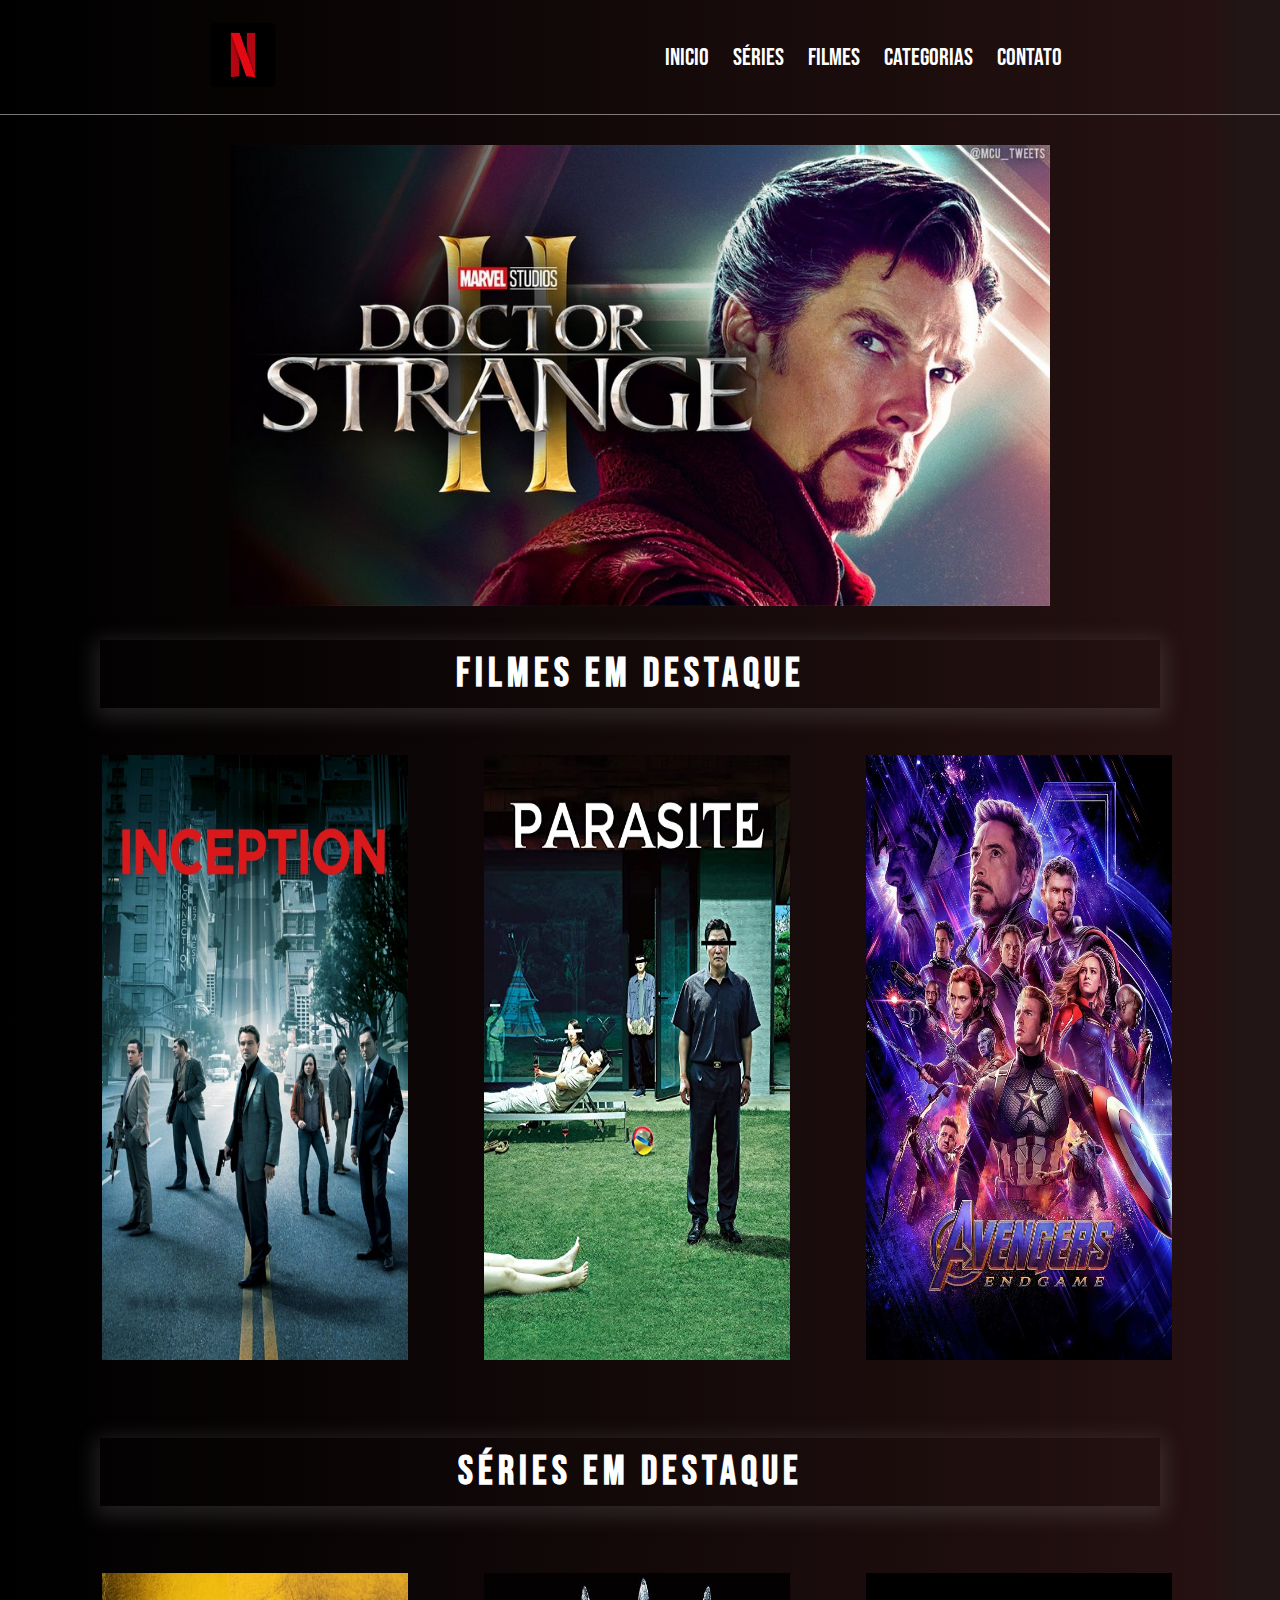
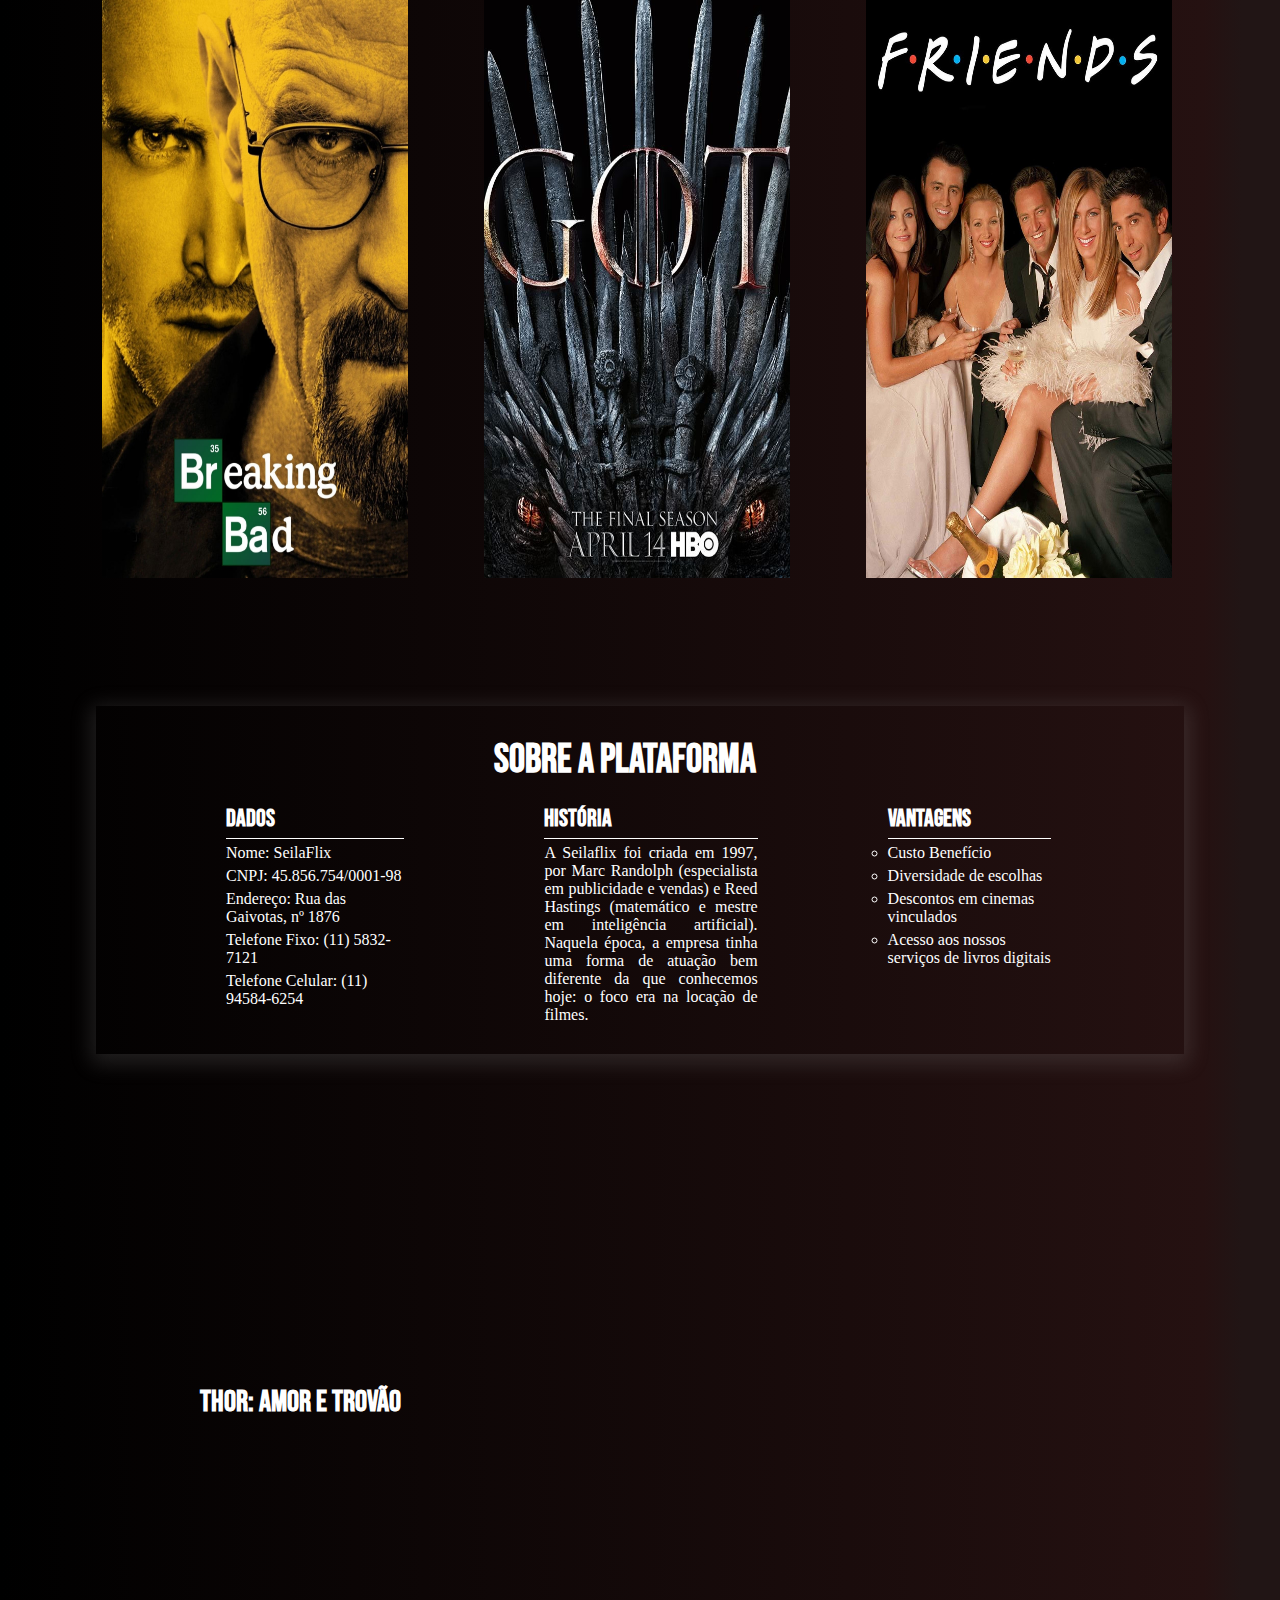
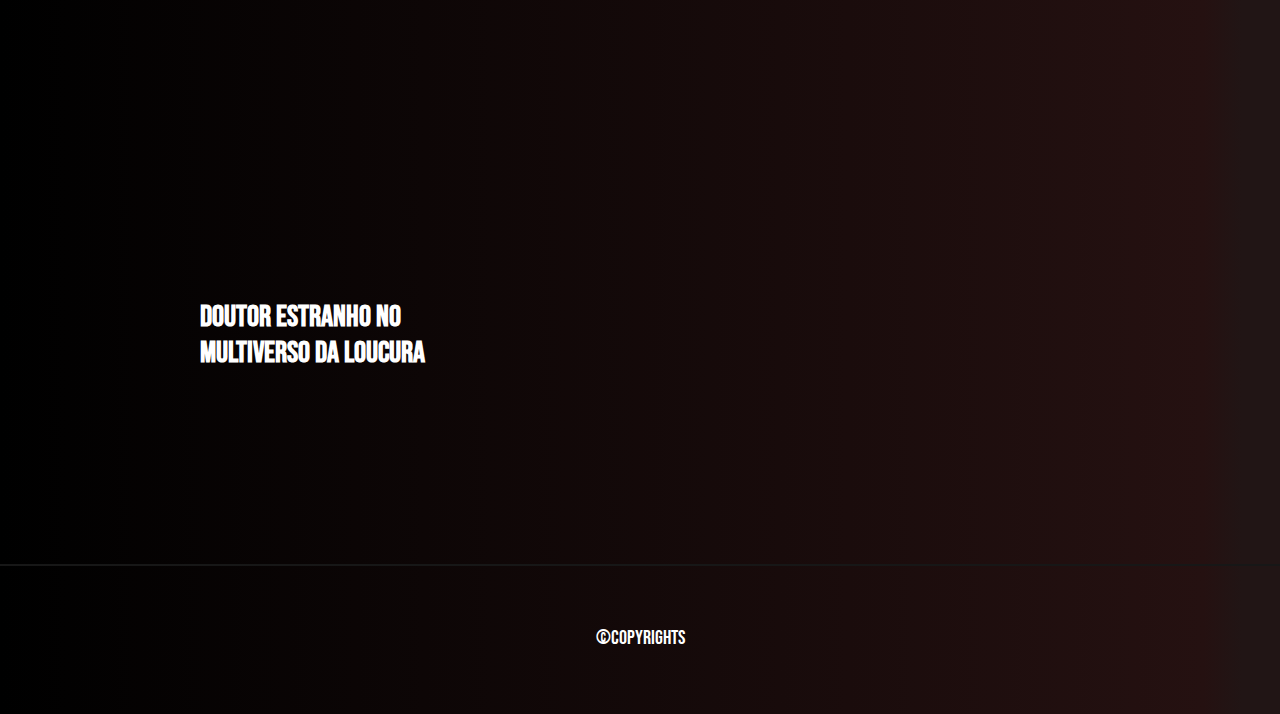
<file: index.html>
<!DOCTYPE html>
<html lang="pt-br">
<head>
    <meta charset="UTF-8">
    <meta http-equiv="X-UA-Compatible" content="IE=edge">
    <meta name="viewport" content="width=device-width, initial-scale=1.0">
    <title>Seila Flix</title>
    <link rel="stylesheet" href="CSS/style.css">
</head>
<body>
    <header class="header">
        <a href="index.html"><img src="../IMAGE/netflix.png" alt="" class="logo-image"></a>
        <nav class="menu">
            <a href="index.html" class="menu-item">Inicio</a>
            <a href="HTML/series/series.html" class="menu-item">Séries</a>
            <a href="HTML/filmes/filmes.html" class="menu-item">filmes</a>
            <a href="HTML/categorias.html" class="menu-item">Categorias</a>
            <a href="HTML/contato.html" class="menu-item">Contato</a>
        </nav>
    </header>
    <main>
        <section class="banner-inicial">
            <img src="IMAGE/banner_inicial.jpg" alt="" class="banner-inicial">
        </section>
        <h1 class="inicio-titulos">Filmes em Destaque</h1>
        <section class="filmes">
            <a href="HTML/filmes/inception.html" class="poster-img">
                <img src="IMAGE/filmes/Inception/inception_poster.jpg" alt="" class="poster-img">
            </a>
            <a href="HTML/filmes/parasita.html" class="poster-img">
                <img src="IMAGE/filmes/Parasita/parasita_poster.jpg" alt="" class="poster-img">
            </a>
            <a href="HTML/filmes/vingadores.html" class="poster-img">
                <img src="IMAGE/filmes/Vingadores/vingadores_poster.jpg" alt="" class="poster-img">
            </a>
        </section>

        <h1 class="inicio-titulos">Séries em Destaque</h1>
        <section class="series">
            <a href="HTML/series/breaking_bad.html" class="poster-img">
                <img src="IMAGE/series/Breaking_bad/breaking_poster.jpg" alt="" class="poster-img">
            </a>
            <a href="HTML/series/got.html" class="poster-img">
                <img src="IMAGE/series/Got/got_poster.jpg" alt="" class="poster-img">
            </a>
            <a href="HTML/series/friends.html" class="poster-img">
                <img src="IMAGE/series/Friends/friends_poster.jpg" alt="" class="poster-img">
            </a>
        </section>
        
        <section class="dados">
            <div>
                <h1>Sobre a Plataforma</h1>
                <div class="informacoes-empresa">
                    <div class="infos-dados">
                        <h2>dados</h2>
                        <ul>
                            <li>Nome: SeilaFlix</li>
                            <li>CNPJ: 45.856.754/0001-98</li>
                            <li>Endereço: Rua das Gaivotas, nº 1876</li>
                            <li>Telefone Fixo: (11) 5832-7121</li>
                            <li>Telefone Celular: (11) 94584-6254</li>
                        </ul>
                    </div>
                    <div class="historia">
                        <h2>História</h2>
                        <p>
                            A Seilaflix foi criada em 1997, por Marc Randolph (especialista em publicidade e vendas) e Reed Hastings (matemático e mestre em inteligência artificial). Naquela época, a empresa tinha uma forma de atuação bem diferente da que conhecemos hoje: o foco era na locação de filmes.
                        </p>
                    </div>
                    <div class="vantagens">
                        <h2>Vantagens</h2>
                        <ul>
                            <li>Custo Benefício</li>
                            <li>Diversidade de escolhas</li>
                            <li>Descontos em cinemas vinculados</li>
                            <li>Acesso aos nossos serviços de livros digitais</li>
                        </ul>
                    </div>
                </div>
            </div>
        </section>
        <section>
            <div class="video-iniciais thor">
                <h1>Thor: Amor e Trovão</h1>
                <iframe width="660" height="415" src="https://www.youtube.com/embed/dPcdCZekMQg" title="YouTube video player" frameborder="0" allow="accelerometer; autoplay; clipboard-write; encrypted-media; gyroscope; picture-in-picture" allowfullscreen class="trailers"></iframe>
            </div>
            <div class="video-iniciais estranho">
                <h1>Doutor Estranho no Multiverso da Loucura</h1>
                <iframe width="660" height="415" src="https://www.youtube.com/embed/idU-bx2x1a8" title="YouTube video player" frameborder="0" allow="accelerometer; autoplay; clipboard-write; encrypted-media; gyroscope; picture-in-picture" allowfullscreen class="trailers"></iframe>
            </div>
        </section>
    </main>
    <footer>
        <p>&#169;copyrights</p>
    </footer>
</body>
</html>
</file>
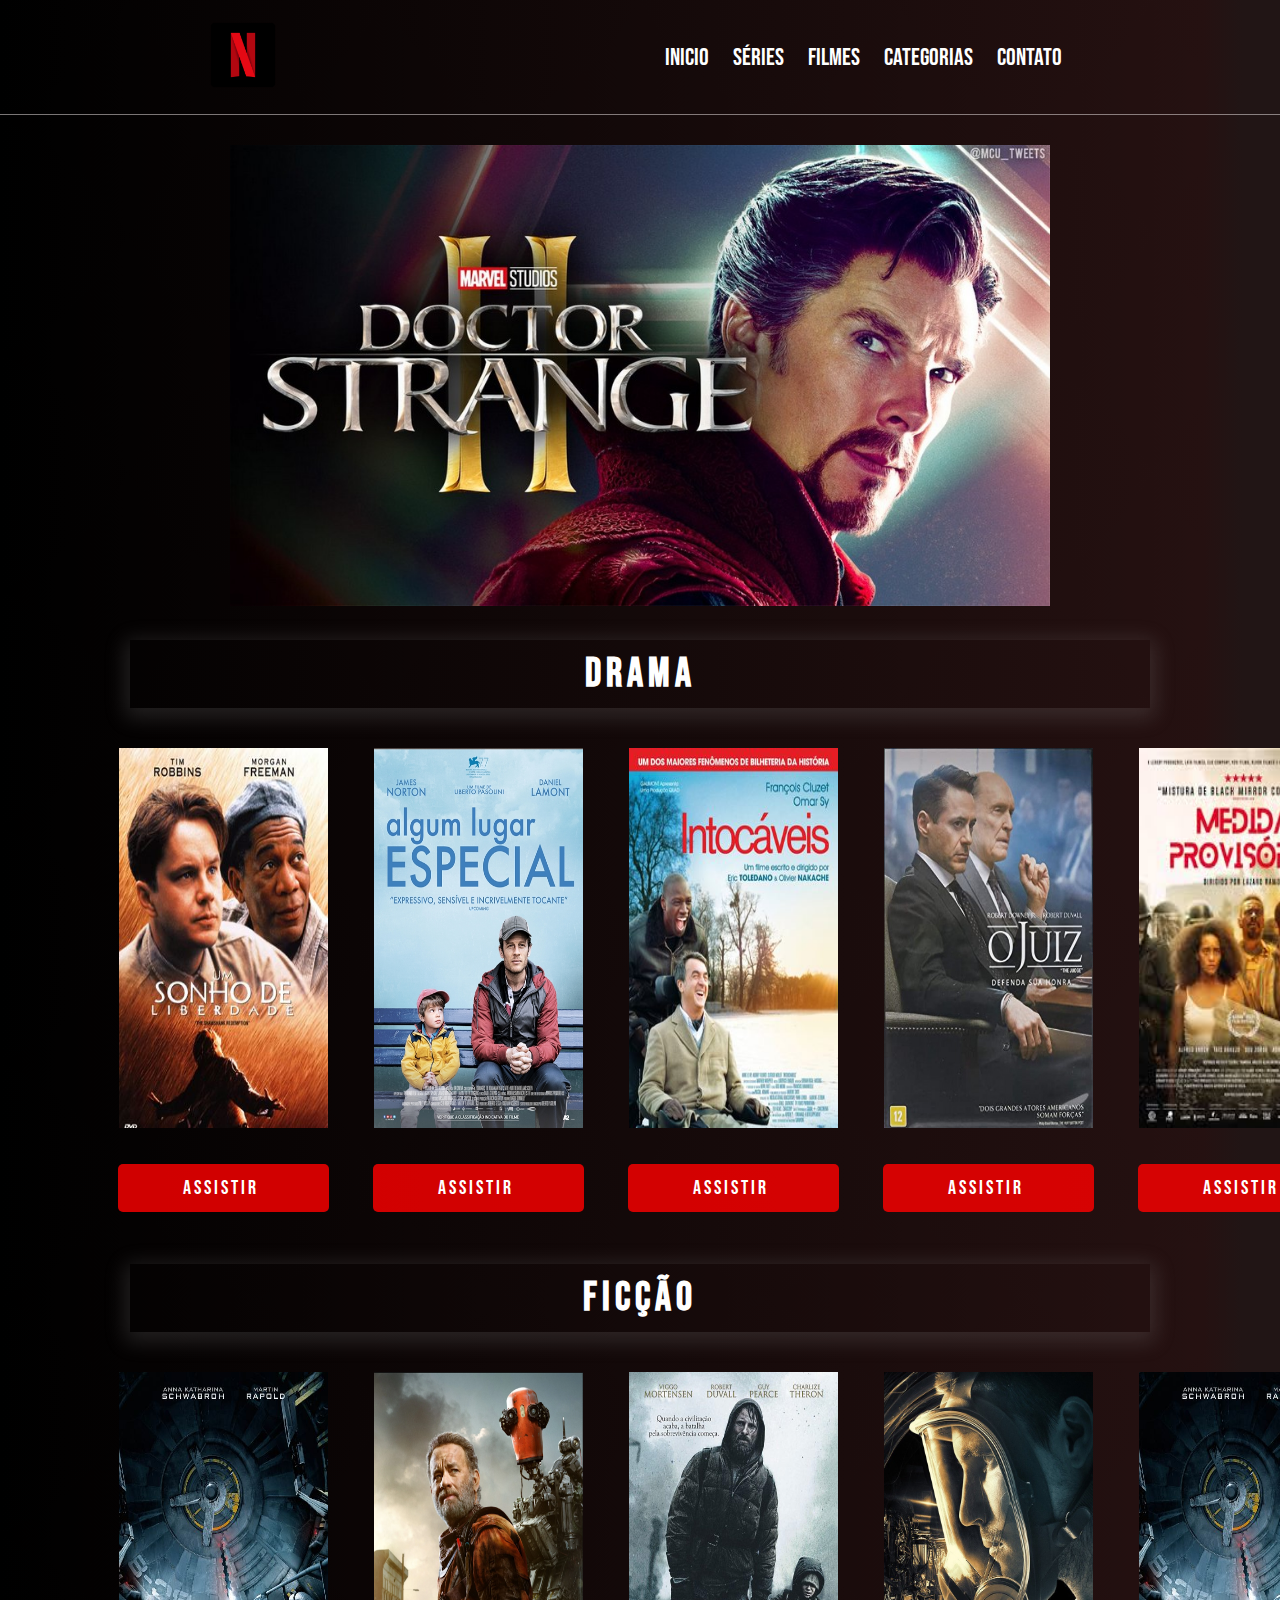
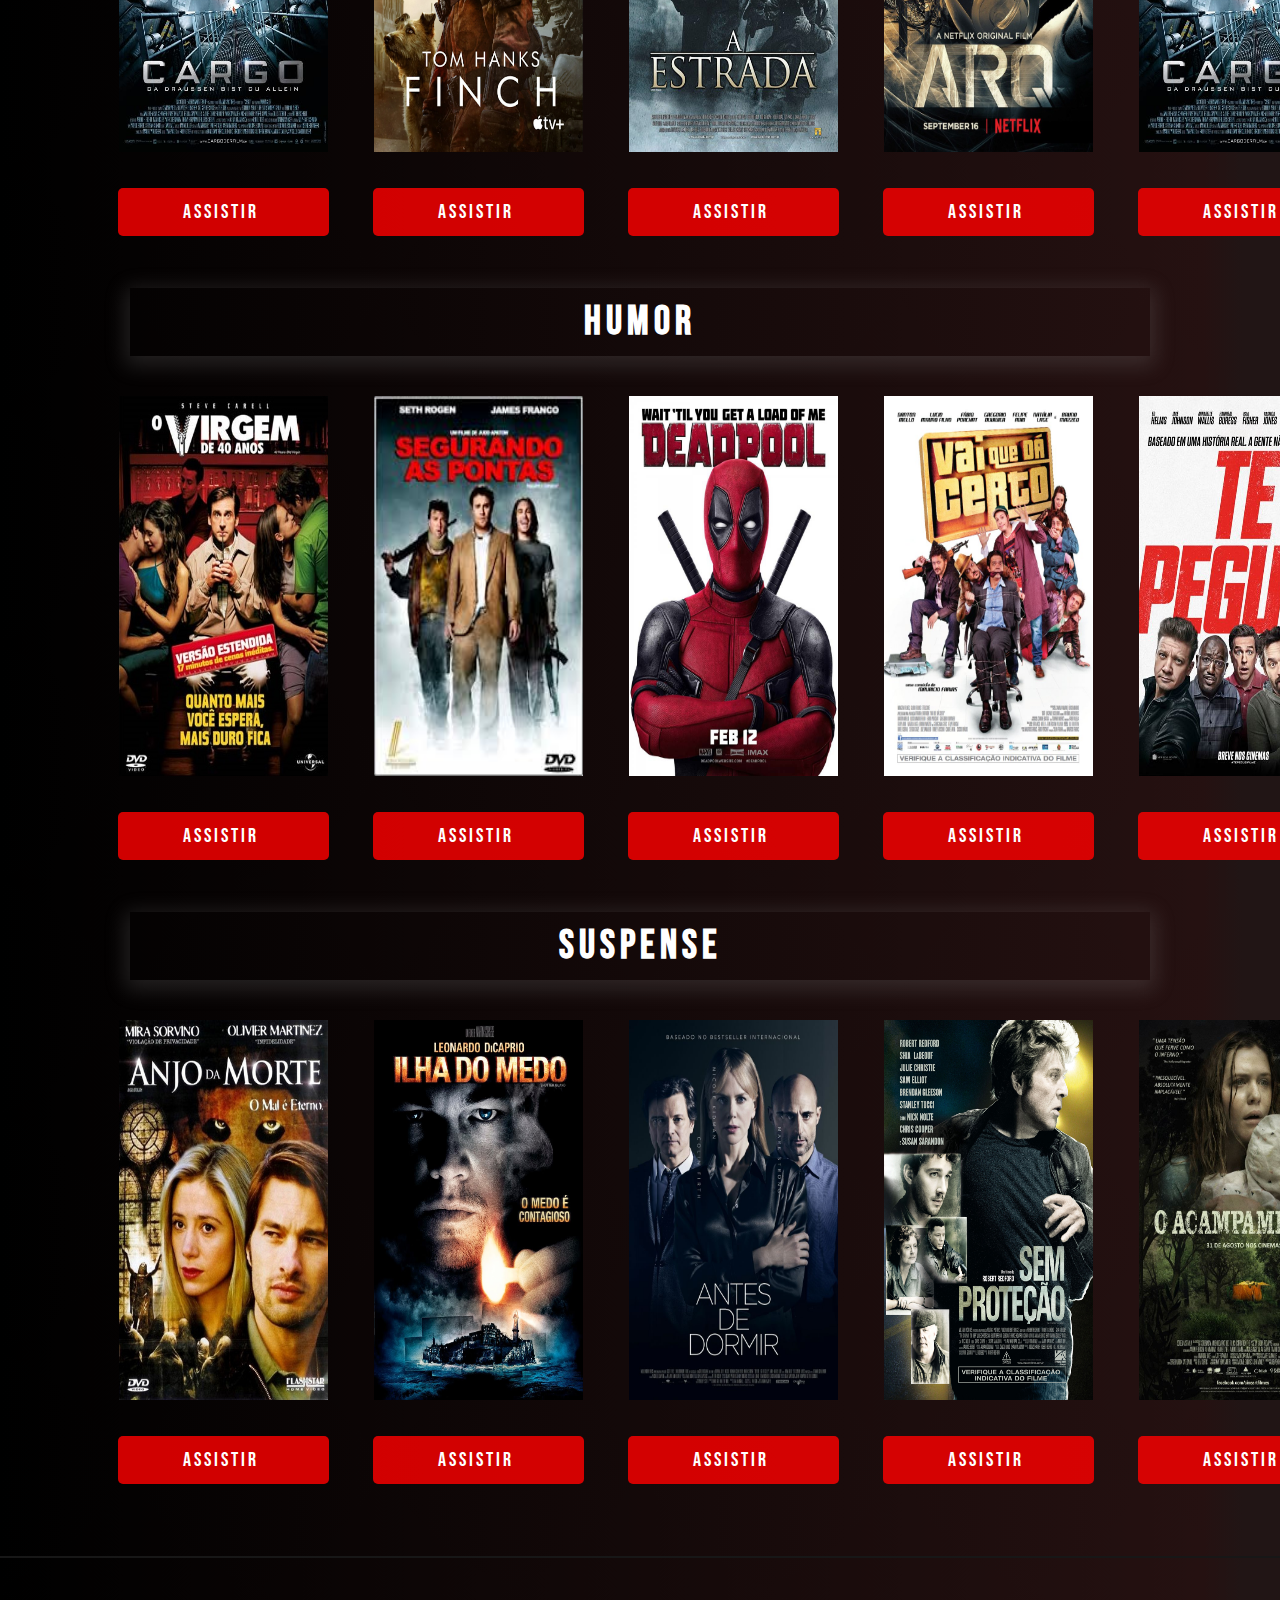
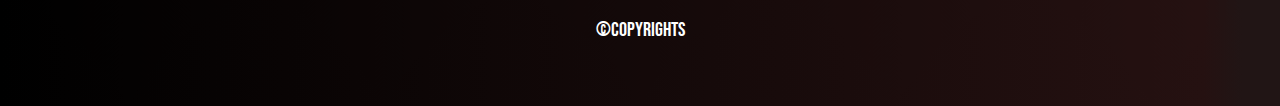
<file: HTML/categorias.html>
<!DOCTYPE html>
<html lang="en">
<head>
    <meta charset="UTF-8">
    <meta http-equiv="X-UA-Compatible" content="IE=edge">
    <meta name="viewport" content="width=device-width, initial-scale=1.0">
    <title>Categorias</title>
    <link rel="stylesheet" href="../CSS/style.css">
</head>
<body>
    <header class="header">
        <a href="index.html"><img src="../IMAGE/netflix.png" alt="" class="logo-image"></a>
        <nav class="menu">
            <a href="../index.html" class="menu-item">Inicio</a>
            <a href="../HTML/series/series.html" class="menu-item">Séries</a>
            <a href="../HTML/filmes/filmes.html" class="menu-item">filmes</a>
            <a href="../HTML/categorias.html" class="menu-item">Categorias</a>
            <a href="../HTML/contato.html" class="menu-item">Contato</a>
        </nav>
    </header>
    <main>
        <section class="banner-inicial">
            <img src="../IMAGE/banner_inicial.jpg" alt="" class="banner-inicial">
        </section>
        <h1 class="categoria-titulos">Drama</h1>
        <section class="container-drama">
            <div class="div-drama">
                <img src="../IMAGE/categorias/drama1_img.jpg" alt="" class="drama-img">
                <div class="botao">
                    <button>Assistir</button>
                </div>
            </div>
            <div class="div-drama">
                <img src="../IMAGE/categorias/drama2_img.jpg" alt="" class="drama-img">
                <div class="botao">
                    <button>Assistir</button>
                </div>
            </div>
            <div class="div-drama">
                <img src="../IMAGE/categorias/drama3_img.jpg" alt="" class="drama-img">
                <div class="botao">
                    <button>Assistir</button>
                </div>
            </div>
            <div class="div-drama">
                <img src="../IMAGE/categorias/drama4_img.jpg" alt="" class="drama-img">
                <div class="botao">
                    <button>Assistir</button>
                </div>
            </div>
            <div class="div-drama">
                <img src="../IMAGE/categorias/drama5_img.jfif" alt="" class="drama-img">
                <div class="botao">
                    <button>Assistir</button>
                </div>
            </div>
        </section>

        <h1 class="categoria-titulos">Ficção</h1>
        <section class="container-ficcao">
            <div class="div-drama">
                <img src="../IMAGE/categorias/ficcao1_img.jpg" alt="" class="drama-img">
                <div class="botao">
                    <button>Assistir</button>
                </div>
            </div>
            <div class="div-drama">
                <img src="../IMAGE/categorias/ficcao2_img.png" alt="" class="drama-img">
                <div class="botao">
                    <button>Assistir</button>
                </div>
            </div>
            <div class="div-drama">
                <img src="../IMAGE/categorias/ficcao3_img.jpg" alt="" class="drama-img">
                <div class="botao">
                    <button>Assistir</button>
                </div>
            </div>
            <div class="div-drama">
                <img src="../IMAGE/categorias/ficcao4_img.jpeg" alt="" class="drama-img">
                <div class="botao">
                    <button>Assistir</button>
                </div>
            </div>
            <div class="div-drama">
                <img src="../IMAGE/categorias/ficcao5_img.jpg" alt="" class="drama-img">
                <div class="botao">
                    <button>Assistir</button>
                </div>
            </div>
        </section>

        <h1 class="categoria-titulos">Humor</h1>
        <section class="container-ficcao">
            <div class="div-drama">
                <img src="../IMAGE/categorias/humor1_img.jpg" alt="" class="drama-img">
                <div class="botao">
                    <button>Assistir</button>
                </div>
            </div>
            <div class="div-drama">
                <img src="../IMAGE/categorias/humor2_img.jpg" alt="" class="drama-img">
                <div class="botao">
                    <button>Assistir</button>
                </div>
            </div>
            <div class="div-drama">
                <img src="../IMAGE/categorias/humor3_img.jpg" alt="" class="drama-img">
                <div class="botao">
                    <button>Assistir</button>
                </div>
            </div>
            <div class="div-drama">
                <img src="../IMAGE/categorias/humor4_img.jpg" alt="" class="drama-img">
                <div class="botao">
                    <button>Assistir</button>
                </div>
            </div>
            <div class="div-drama">
                <img src="../IMAGE/categorias/humor5_img.jpg" alt="" class="drama-img">
                <div class="botao">
                    <button>Assistir</button>
                </div>
            </div>
        </section>

        <h1 class="categoria-titulos">Suspense</h1>
        <section class="container-ficcao">
            <div class="div-drama">
                <img src="../IMAGE/categorias//suspense1_img.jpg" alt="" class="drama-img">
                <div class="botao">
                    <button>Assistir</button>
                </div>
            </div>
            <div class="div-drama">
                <img src="../IMAGE/categorias/suspense2_img.jpg" alt="" class="drama-img">
                <div class="botao">
                    <button>Assistir</button>
                </div>
            </div>
            <div class="div-drama">
                <img src="../IMAGE/categorias/suspense3_img.jpg" alt="" class="drama-img">
                <div class="botao">
                    <button>Assistir</button>
                </div>
            </div>
            <div class="div-drama">
                <img src="../IMAGE/categorias/suspense4_img.jpg" alt="" class="drama-img">
                <div class="botao">
                    <button>Assistir</button>
                </div>
            </div>
            <div class="div-drama">
                <img src="../IMAGE/categorias/suspense5_img.jpg" alt="" class="drama-img">
                <div class="botao">
                    <button>Assistir</button>
                </div>
            </div>
        </section>
    </main>
    <footer>
        <p>&#169;copyrights</p>
    </footer>
</body>
</html>
</file>
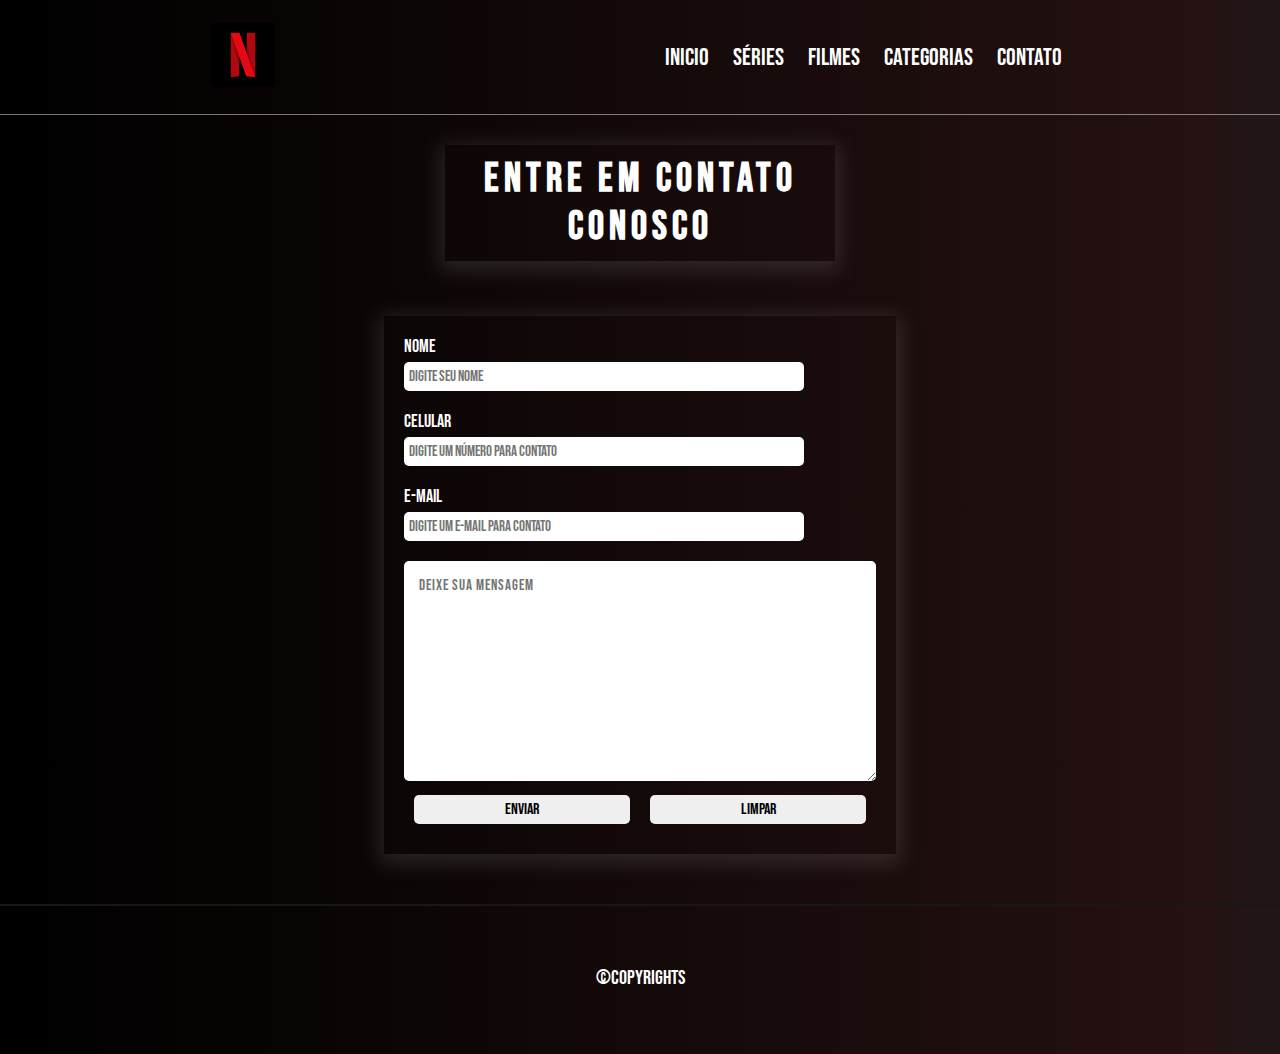
<file: HTML/contato.html>
<!DOCTYPE html>
<html lang="pt-br">
<head>
    <meta charset="UTF-8">
    <meta http-equiv="X-UA-Compatible" content="IE=edge">
    <meta name="viewport" content="width=device-width, initial-scale=1.0">
    <title>Contato</title>
    <link rel="stylesheet" href="../CSS/style.css">
</head>
<body>
    <header class="header">
        <a href="index.html"><img src="../IMAGE/netflix.png" alt="" class="logo-image"></a>
        <nav class="menu">
            <a href="../index.html" class="menu-item">Inicio</a>
            <a href="../HTML/series/series.html" class="menu-item">Séries</a>
            <a href="../HTML/filmes/filmes.html" class="menu-item">filmes</a>
            <a href="../HTML/categorias.html" class="menu-item">Categorias</a>
            <a href="../HTML/contato.html" class="menu-item">Contato</a>
        </nav>
    </header>
    <main>
        <h1 class="contato-titulo">Entre em contato conosco</h1>
        <section class="formulario">
            <form action="get">
                <label for="idNome">Nome</label><br>
                <input type="text" name="" id="idNome" placeholder="Digite seu nome"><br>

                <label for="idTel">Celular</label><br>
                <input type="tel" name="" id="idTel" placeholder="Digite um número para contato"><br>

                <label for="idEmail">E-mail</label><br>
                <input type="email" id="idEmail" placeholder="Digite um e-mail para contato"><br>

                <textarea name="" id="idMensagem" cols="30" rows="10" placeholder="Deixe sua mensagem"></textarea>

                <div class="submits">
                    <input type="submit" value="Enviar">
                    <input type="reset" value="Limpar">
                </div>
            </form>
        </section>
    </main>
    <footer>
        <p>&#169;copyrights</p>
    </footer>
</body>
</html>
</file>
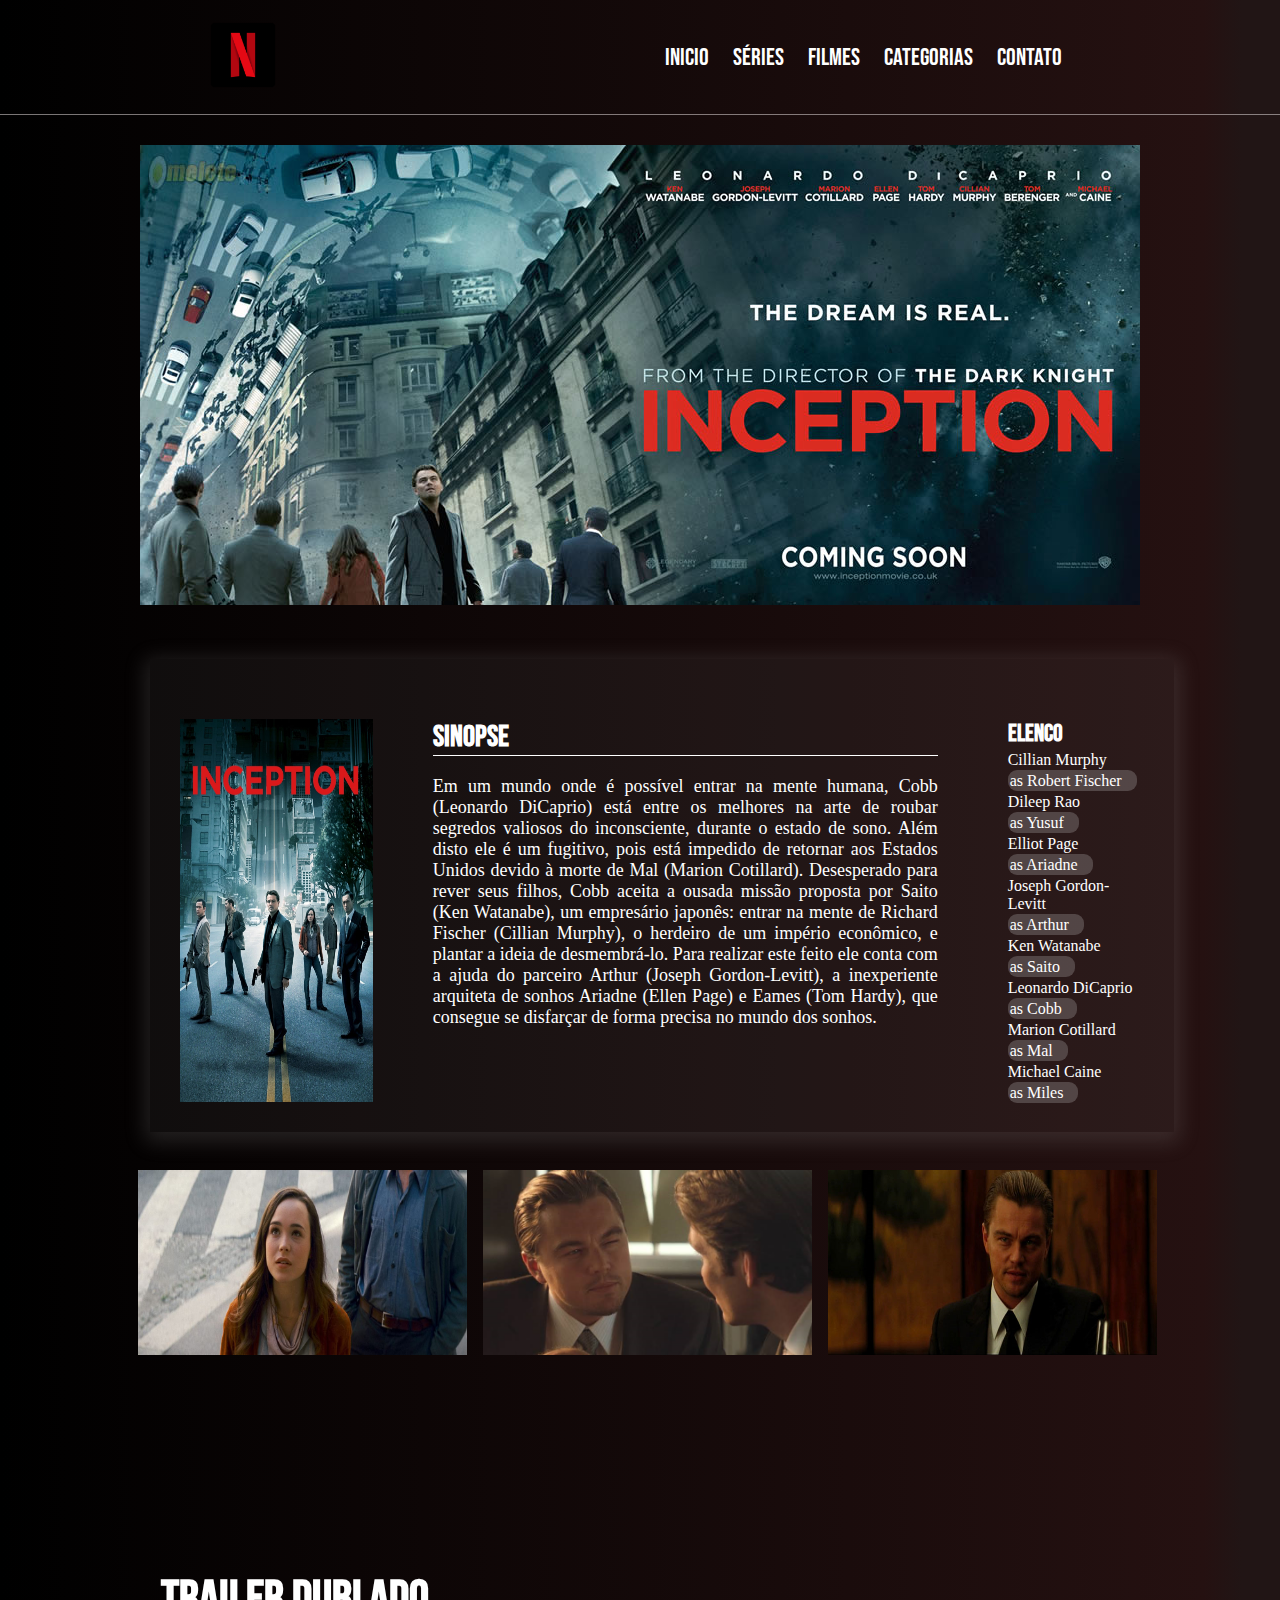
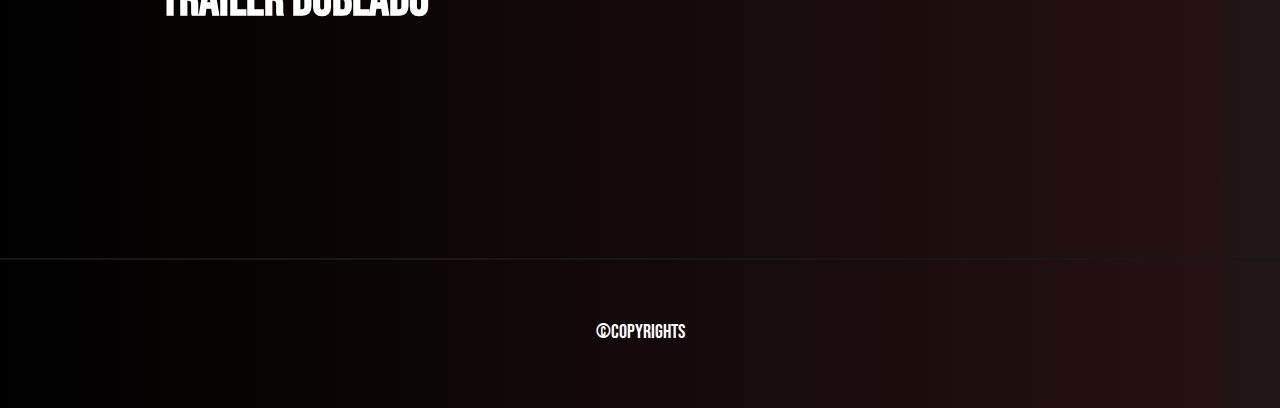
<file: HTML/filmes/inception.html>
<!DOCTYPE html>
<html lang="en">
<head>
    <meta charset="UTF-8">
    <meta http-equiv="X-UA-Compatible" content="IE=edge">
    <meta name="viewport" content="width=device-width, initial-scale=1.0">
    <title>Inception</title>
    <link rel="stylesheet" href="../../CSS/style.css">
</head>
<body>
    <header class="header">
        <a href="index.html"><img src="../../IMAGE/netflix.png" alt="" class="logo-image"></a>
        <nav class="menu">
            <a href="../../index.html" class="menu-item">Inicio</a>
            <a href="../../HTML/series/series.html" class="menu-item">Séries</a>
            <a href="../../HTML/filmes/filmes.html" class="menu-item">filmes</a>
            <a href="../../HTML/categorias.html" class="menu-item">Categorias</a>
            <a href="../../HTML/contato.html" class="menu-item">Contato</a>
        </nav>
    </header>
    <main>
        <section class="banner-bb">
            <img src="../../IMAGE/filmes/Inception/inception_banner.jpg" alt="Banner de Breaking Bad" class="banner-inception">
        </section>
        <section id="serie1">
            <div class="breaking-bad ">
                <img src="../../IMAGE/filmes/Inception/inception_poster.jpg" alt="Poster da série Breaking Bad" id="img-breaking-bad">
                <div class="sinopse-bb">
                    <h1 class="pagina-series">Sinopse</h1>
                    <p id="bb-paragrafo">
                        Em um mundo onde é possível entrar na mente humana, Cobb (Leonardo DiCaprio) está entre os melhores na arte de roubar segredos valiosos do inconsciente, durante o estado de sono. Além disto ele é um fugitivo, pois está impedido de retornar aos Estados Unidos devido à morte de Mal (Marion Cotillard). Desesperado para rever seus filhos, Cobb aceita a ousada missão proposta por Saito (Ken Watanabe), um empresário japonês: entrar na mente de Richard Fischer (Cillian Murphy), o herdeiro de um império econômico, e plantar a ideia de desmembrá-lo. Para realizar este feito ele conta com a ajuda do parceiro Arthur (Joseph Gordon-Levitt), a inexperiente arquiteta de sonhos Ariadne (Ellen Page) e Eames (Tom Hardy), que consegue se disfarçar de forma precisa no mundo dos sonhos.
                    </p>
                </div>
                <div class="elenco-bb">
                    <h2>Elenco</h2>
                    <ol>
                        <li>Cillian Murphy</li>
                        <li><span>as Robert Fischer</span></li>
                        <li>Dileep Rao</li>
                        <li><span>as Yusuf</span></li>
                        <li>Elliot Page</li>
                        <li><span>as Ariadne</span></li>
                        <li>Joseph Gordon-Levitt</li>
                        <li><span>as Arthur</span></li>
                        <li>Ken Watanabe</li>
                        <li><span>as Saito</span></li>
                        <li>Leonardo DiCaprio</li>
                        <li><span>as Cobb</span></li>
                        <li>Marion Cotillard</li>
                        <li><span>as Mal</span></li>
                        <li>Michael Caine</li>
                        <li><span>as Miles</span></li>
                    </ol>
                </div>
            </div>
        </section>
        <section class="imagens-bb">
            <img src="../../IMAGE/filmes/Inception/inception_img1.jpeg" alt="" class="img-bb">
            <img src="../../IMAGE/filmes/Inception/inception_img2.jpeg" alt="" class="img-bb">
            <img src="../../IMAGE/filmes/Inception/inception_img3.png" alt="" class="img-bb">
        </section>
        <section class="video">
            <h1 class="video-titulo">Trailer Dublado</h1>
            <iframe width="660" height="415" src="https://www.youtube.com/embed/R_VX0e0PX90" title="YouTube video player" frameborder="0" allow="accelerometer; autoplay; clipboard-write; encrypted-media; gyroscope; picture-in-picture" allowfullscreen class="inceptiton-trailer"></iframe>
        </section>
    </main>
    <footer>
        <p>&#169;copyrights</p>
    </footer>
</body>
</html>
</file>
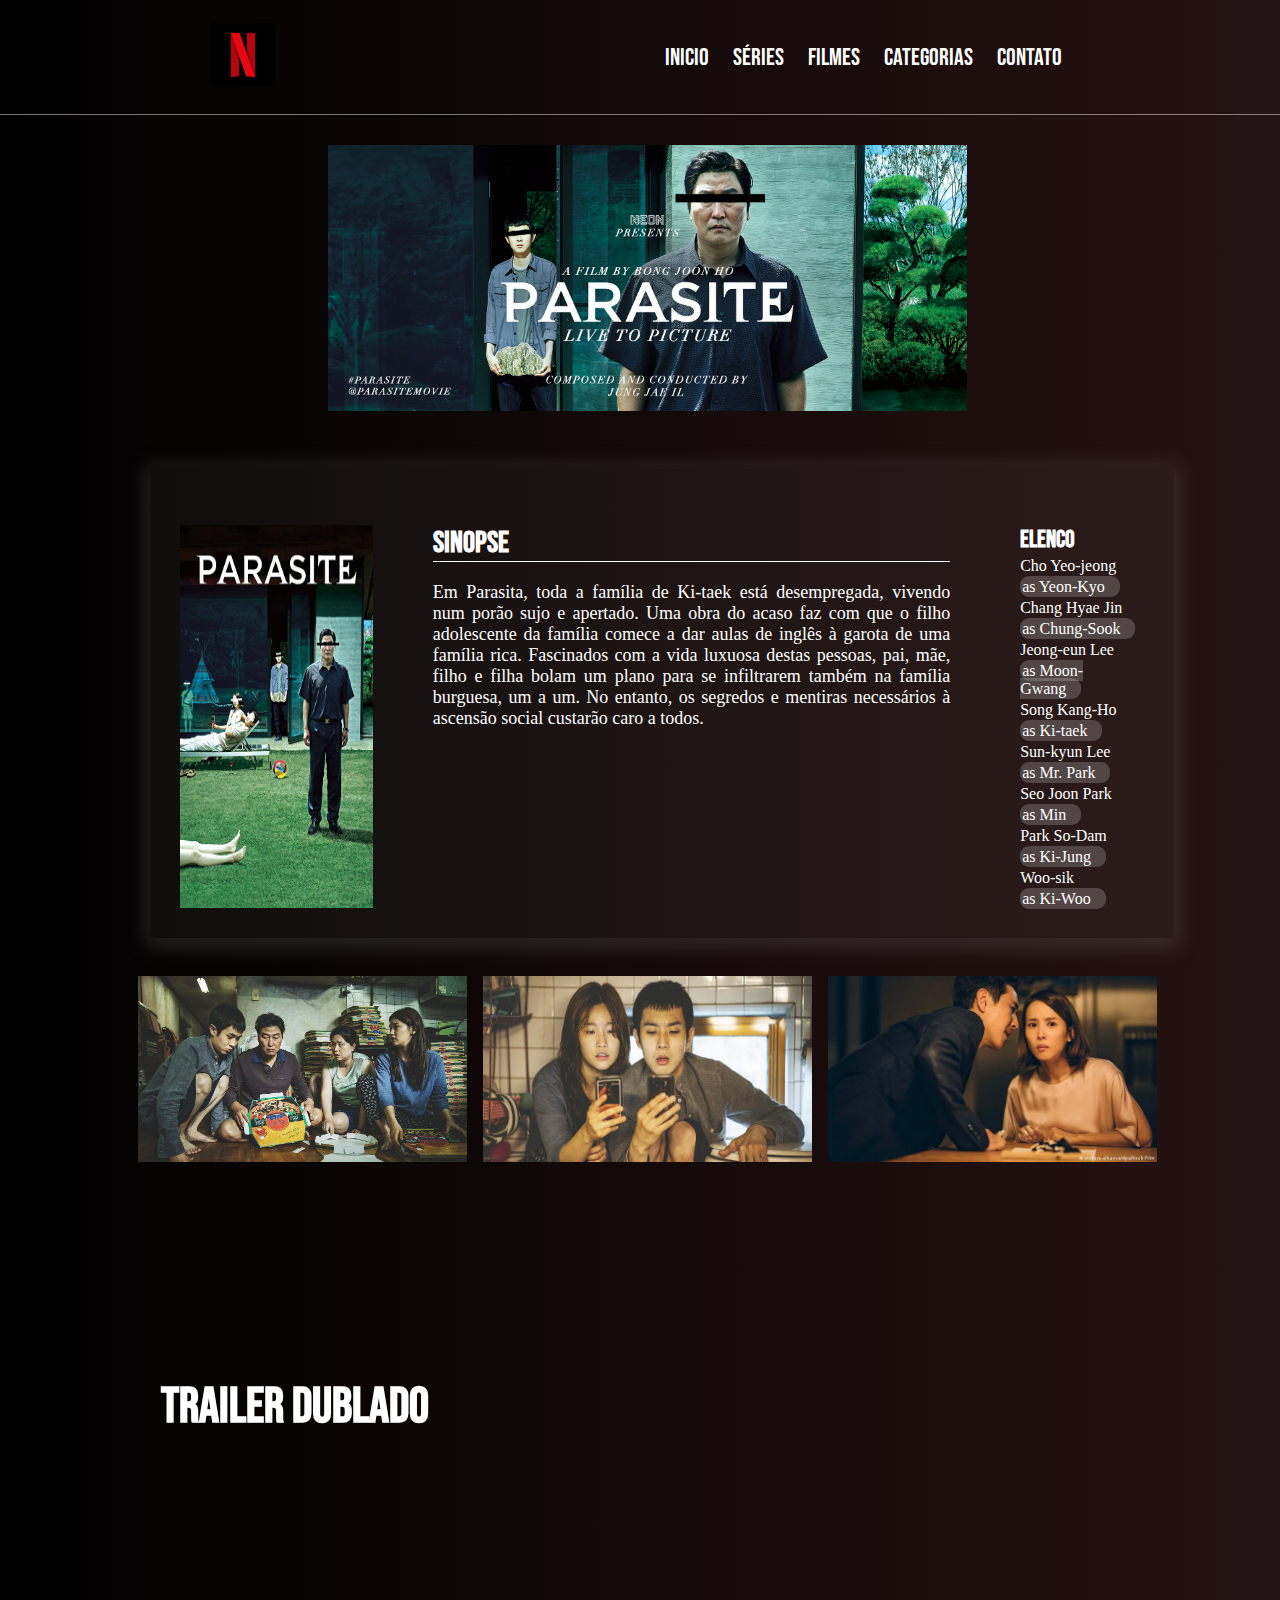
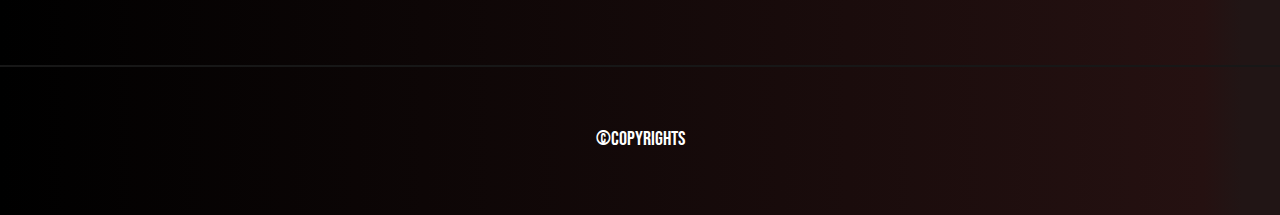
<file: HTML/filmes/parasita.html>
<!DOCTYPE html>
<html lang="en">
<head>
    <meta charset="UTF-8">
    <meta http-equiv="X-UA-Compatible" content="IE=edge">
    <meta name="viewport" content="width=device-width, initial-scale=1.0">
    <title>Parasita</title>
    <link rel="stylesheet" href="../../CSS/style.css">
</head>
<body>
    <header class="header">
        <a href="index.html"><img src="../../IMAGE/netflix.png" alt="" class="logo-image"></a>
        <nav class="menu">
            <a href="../../index.html" class="menu-item">Inicio</a>
            <a href="../../HTML/series/series.html" class="menu-item">Séries</a>
            <a href="../../HTML/filmes/filmes.html" class="menu-item">filmes</a>
            <a href="../../HTML/categorias.html" class="menu-item">Categorias</a>
            <a href="../../HTML/contato.html" class="menu-item">Contato</a>
        </nav>
    </header>
    <main>
        <section class="banner-parasita">
            <img src="../../IMAGE/filmes/Parasita/parasita_banner.jpg" alt="Banner de Breaking Bad" class="banner-parasita">
        </section>
        <section id="serie1">
            <div class="breaking-bad">
                <img src="../../IMAGE/filmes/Parasita/parasita_poster.jpg" alt="Poster da série Breaking Bad" id="img-breaking-bad">
                <div class="sinopse-bb">
                    <h1 class="pagina-series">Sinopse</h1>
                    <p id="bb-paragrafo">
                        Em Parasita, toda a família de Ki-taek está desempregada, vivendo num porão sujo e apertado. Uma obra do acaso faz com que o filho adolescente da família comece a dar aulas de inglês à garota de uma família rica. Fascinados com a vida luxuosa destas pessoas, pai, mãe, filho e filha bolam um plano para se infiltrarem também na família burguesa, um a um. No entanto, os segredos e mentiras necessários à ascensão social custarão caro a todos.
                    </p>
                </div>
                <div class="elenco-bb">
                    <h2>Elenco</h2>
                    <ol>
                        <li>Cho Yeo-jeong</li>
                        <li><span>as Yeon-Kyo</span></li>
                        <li>Chang Hyae Jin</li>
                        <li><span>as Chung-Sook</span></li>
                        <li>Jeong-eun Lee</li>
                        <li><span>as Moon-Gwang</span></li>
                        <li>Song Kang-Ho</li>
                        <li><span>as Ki-taek</span></li>
                        <li>Sun-kyun Lee</li>
                        <li><span>as Mr. Park</span></li>
                        <li>Seo Joon Park</li>
                        <li><span>as Min</span></li>
                        <li>Park So-Dam</li>
                        <li><span>as Ki-Jung</span></li>
                        <li>Woo-sik</li>
                        <li><span>as Ki-Woo</span></li>
                    </ol>
                </div>
            </div>
        </section>
        <section class="imagens-bb">
            <img src="../../IMAGE/filmes/Parasita/parasita_img1.jpeg" alt="" class="img-bb">
            <img src="../../IMAGE/filmes/Parasita/parasita_img2.jpg" alt="" class="img-bb">
            <img src="../../IMAGE/filmes/Parasita/parasita_img3.jpg" alt="" class="img-bb">
        </section>
        <section class="video">
            <h1 class="video-titulo">Trailer Dublado</h1>
            <iframe width="660" height="415" src="https://www.youtube.com/embed/m4jfE-TxC24" title="YouTube video player" frameborder="0" allow="accelerometer; autoplay; clipboard-write; encrypted-media; gyroscope; picture-in-picture" allowfullscreen class="trailers"></iframe>
        </section>
    </main>
    <footer>
        <p>&#169;copyrights</p>
    </footer>
</body>
</html>
</file>
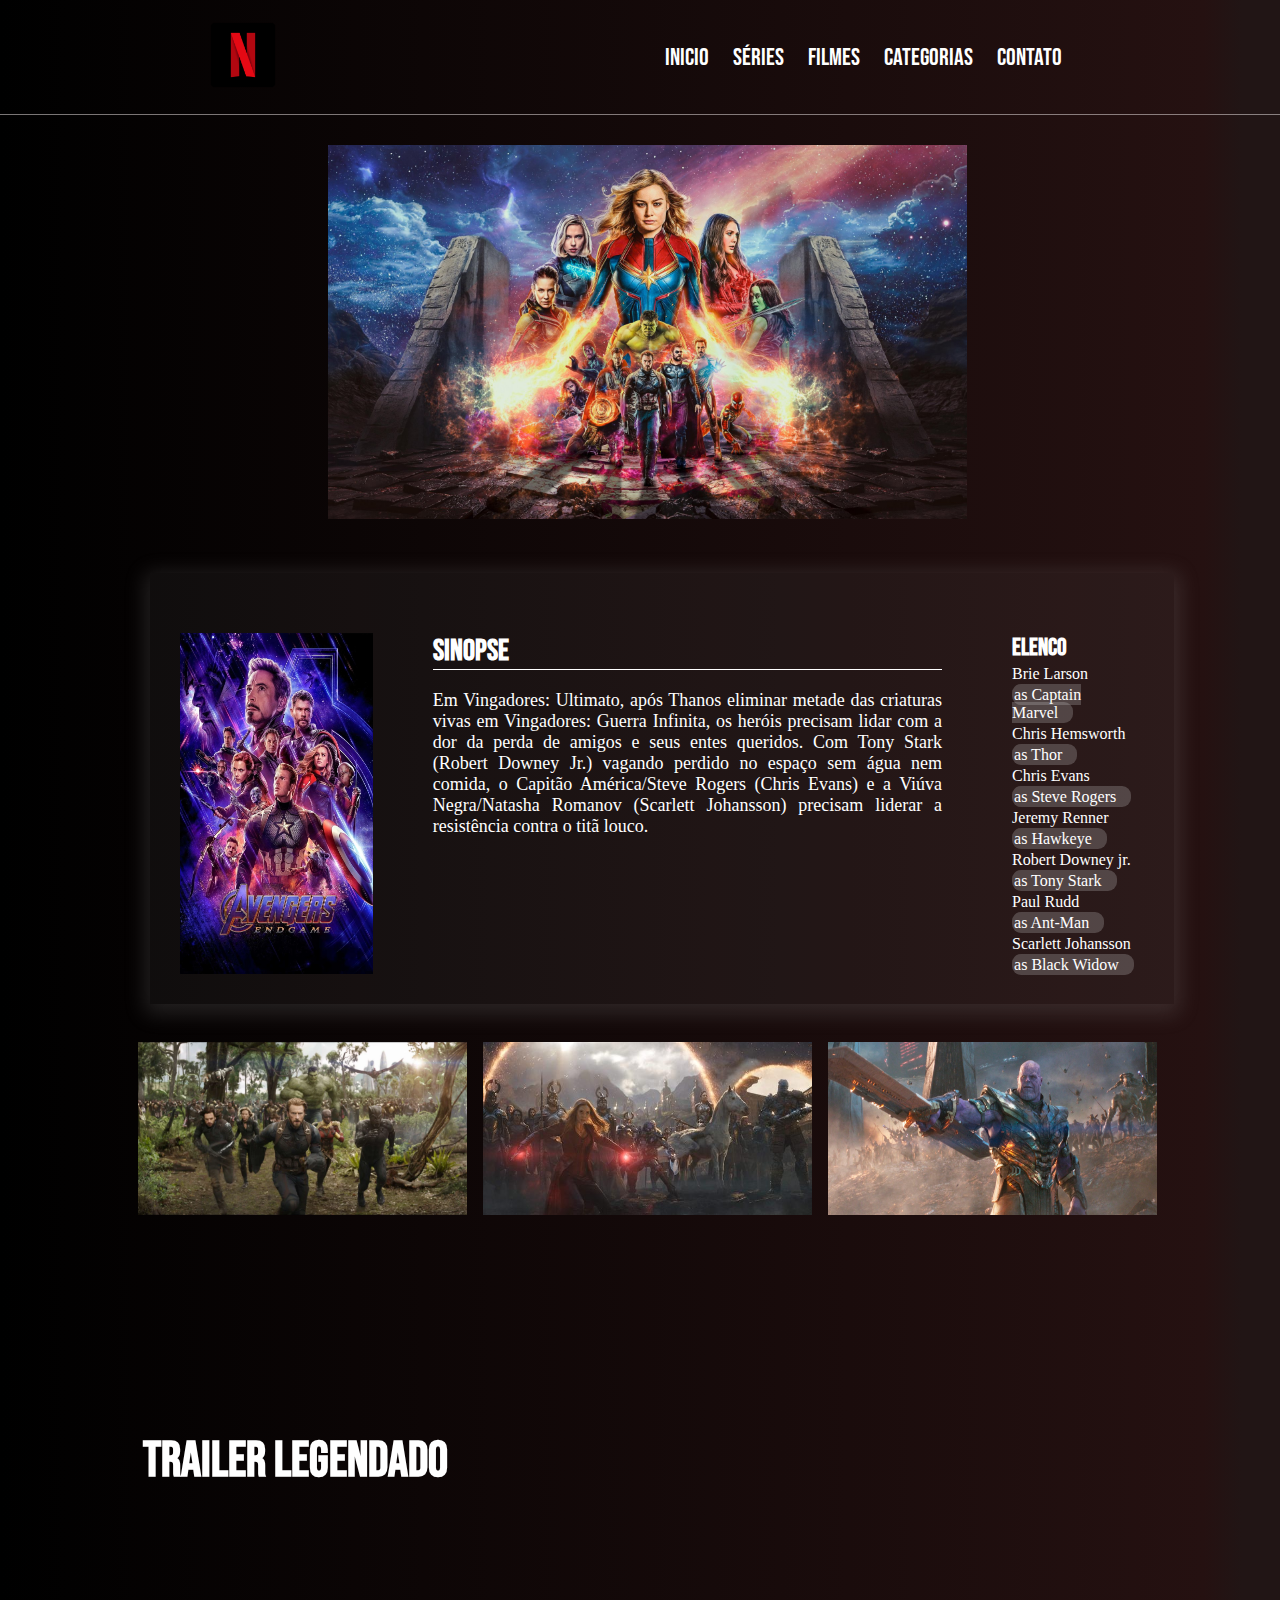
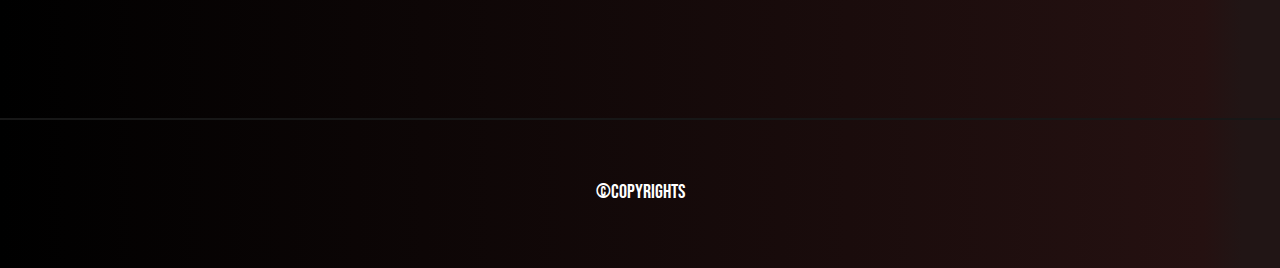
<file: HTML/filmes/vingadores.html>
<!DOCTYPE html>
<html lang="en">
<head>
    <meta charset="UTF-8">
    <meta http-equiv="X-UA-Compatible" content="IE=edge">
    <meta name="viewport" content="width=device-width, initial-scale=1.0">
    <title>Vingadores</title>
    <link rel="stylesheet" href="../../CSS/style.css">
</head>
<body>
    <header class="header">
        <a href="index.html"><img src="../../IMAGE/netflix.png" alt="" class="logo-image"></a>
        <nav class="menu">
            <a href="../../index.html" class="menu-item">Inicio</a>
            <a href="../../HTML/series/series.html" class="menu-item">Séries</a>
            <a href="../../HTML/filmes/filmes.html" class="menu-item">filmes</a>
            <a href="../../HTML/categorias.html" class="menu-item">Categorias</a>
            <a href="../../HTML/contato.html" class="menu-item">Contato</a>
        </nav>
    </header>
    <main>
        <section class="banner-parasita">
            <img src="../../IMAGE/filmes/Vingadores/vingadores_banner.jpg" alt="Banner de Breaking Bad" class="banner-parasita">
        </section>
        <section id="serie1">
            <div class="breaking-bad">
                <img src="../../IMAGE/filmes/Vingadores/vingadores_poster.jpg" alt="Poster da série Breaking Bad" id="img-breaking-bad">
                <div class="sinopse-bb">
                    <h1 class="pagina-series">Sinopse</h1>
                    <p id="bb-paragrafo">
                        Em Vingadores: Ultimato, após Thanos eliminar metade das criaturas vivas em Vingadores: Guerra Infinita, os heróis precisam lidar com a dor da perda de amigos e seus entes queridos. Com Tony Stark (Robert Downey Jr.) vagando perdido no espaço sem água nem comida, o Capitão América/Steve Rogers (Chris Evans) e a Viúva Negra/Natasha Romanov (Scarlett Johansson) precisam liderar a resistência contra o titã louco.
                    </p>
                </div>
                <div class="elenco-bb">
                    <h2>Elenco</h2>
                    <ol>
                        <li>Brie Larson</li>
                        <li><span>as Captain Marvel</span></li>
                        <li>Chris Hemsworth</li>
                        <li><span>as Thor</span></li>
                        <li>Chris Evans</li>
                        <li><span>as Steve Rogers</span></li>
                        <li>Jeremy Renner</li>
                        <li><span>as Hawkeye</span></li>
                        <li>Robert Downey jr.</li>
                        <li><span>as Tony Stark</span></li>
                        <li>Paul Rudd</li>
                        <li><span>as Ant-Man</span></li>
                        <li>Scarlett Johansson</li>
                        <li><span>as Black Widow</span></li>
                    </ol>
                </div>
            </div>
        </section>
        <section class="imagens-bb">
            <img src="../../IMAGE/filmes//Vingadores/vingadores_img1.jpeg" alt="" class="img-bb">
            <img src="../../IMAGE/filmes/Vingadores/vingadores_img2.jpeg" alt="" class="img-bb">
            <img src="../../IMAGE/filmes/Vingadores/vingadores_img3.jpeg" alt="" class="img-bb">
        </section>
        <section class="video">
            <h1 class="video-titulo">Trailer Legendado</h1>
            <iframe width="660" height="415" src="https://www.youtube.com/embed/g6ng8iy-l0U" title="YouTube video player" frameborder="0" allow="accelerometer; autoplay; clipboard-write; encrypted-media; gyroscope; picture-in-picture" allowfullscreen></iframe>
        </section>
    </main>
    <footer>
        <p>&#169;copyrights</p>
    </footer>
</body>
</html>
</file>
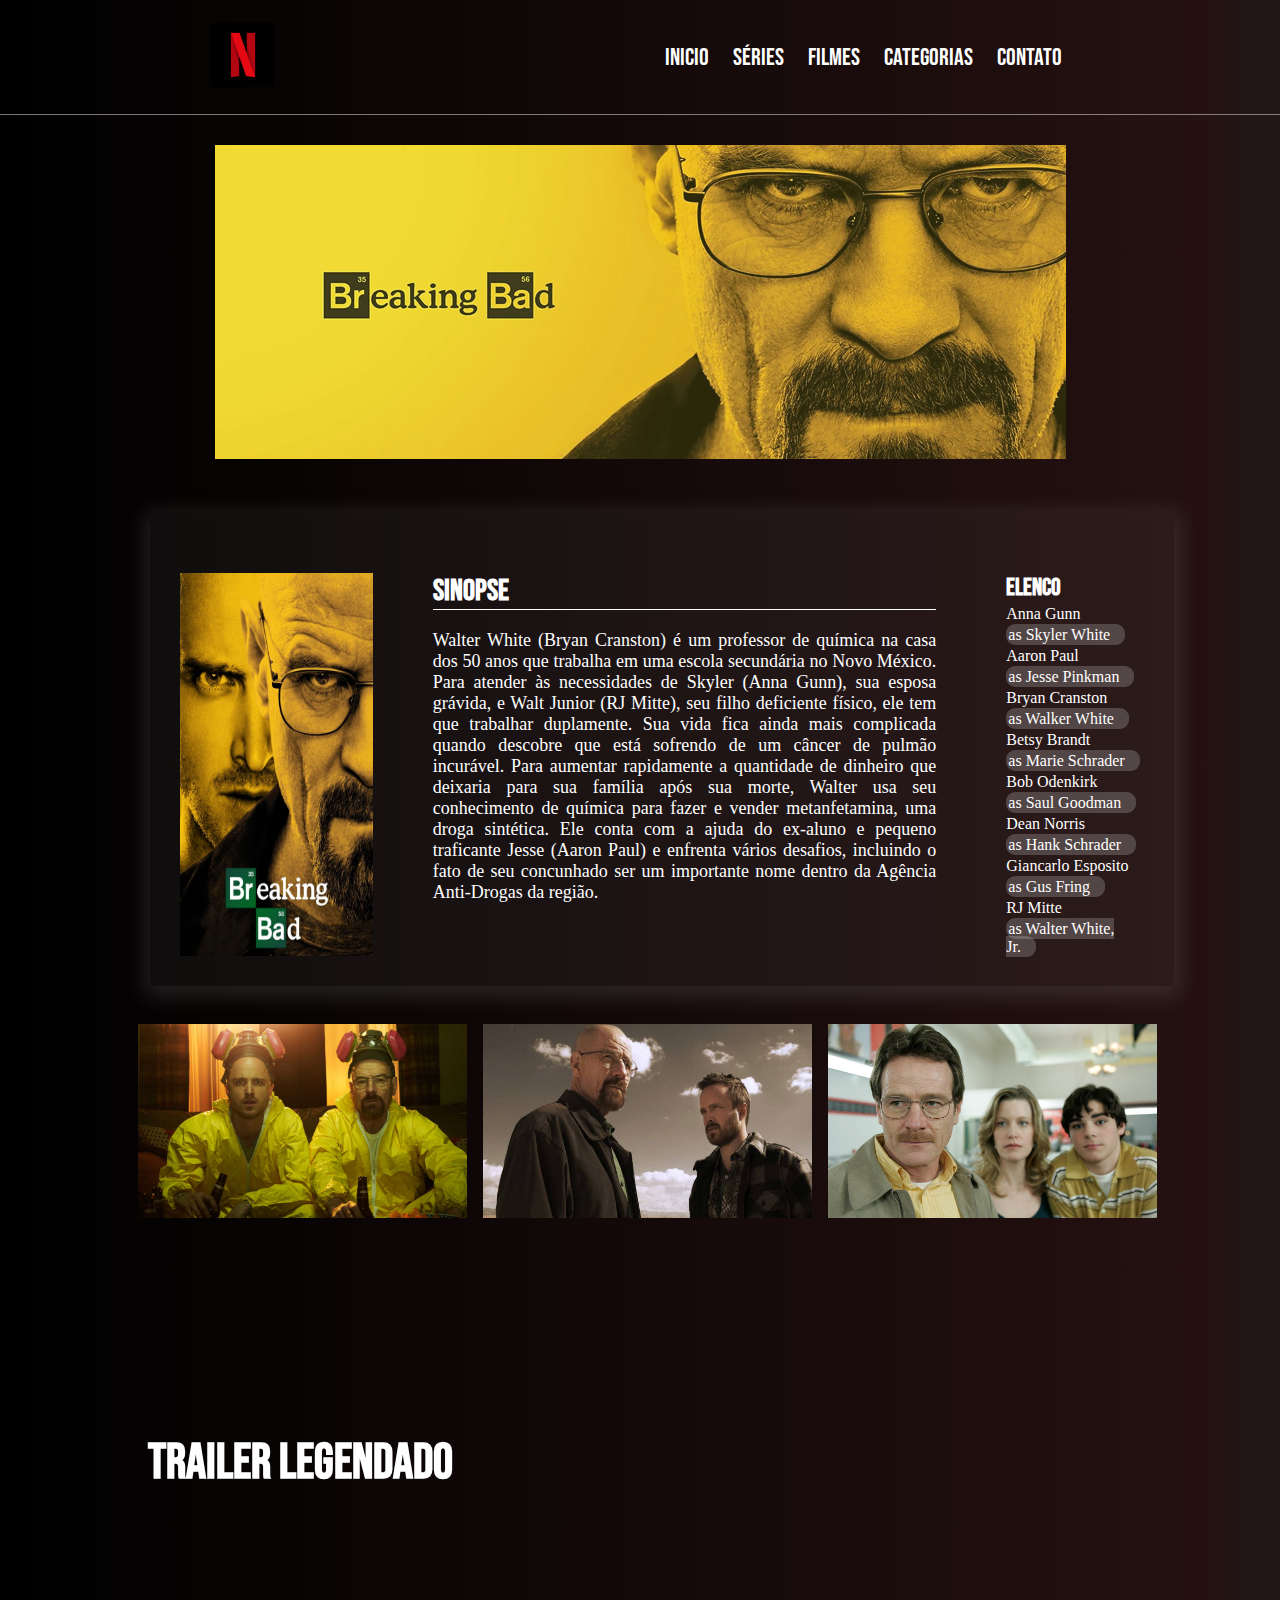
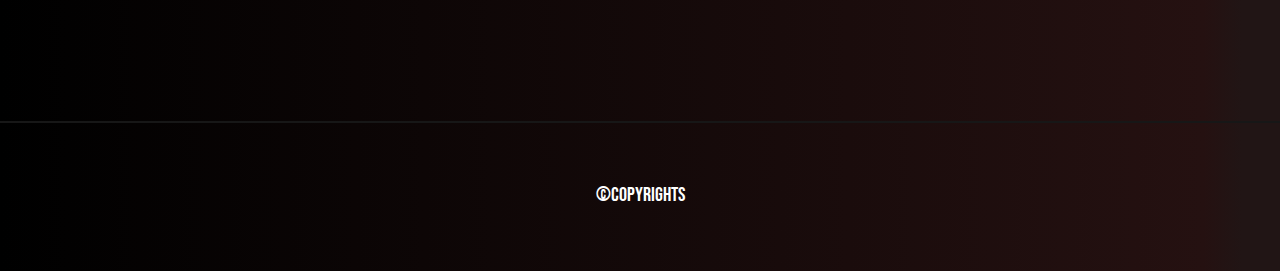
<file: HTML/series/breaking_bad.html>
<!DOCTYPE html>
<html lang="en">
<head>
    <meta charset="UTF-8">
    <meta http-equiv="X-UA-Compatible" content="IE=edge">
    <meta name="viewport" content="width=device-width, initial-scale=1.0">
    <title>Breaking Bad</title>
    <link rel="stylesheet" href="../../CSS/style.css">
</head>
<body>
    <header class="header">
        <a href="index.html"><img src="../../IMAGE/netflix.png" alt="" class="logo-image"></a>
        <nav class="menu">
            <a href="../../index.html" class="menu-item">Inicio</a>
            <a href="../../HTML/series/series.html" class="menu-item">Séries</a>
            <a href="../../HTML/filmes/filmes.html" class="menu-item">filmes</a>
            <a href="../../HTML/categorias.html" class="menu-item">Categorias</a>
            <a href="../../HTML/contato.html" class="menu-item">Contato</a>
        </nav>
    </header>
    <main>
        <section class="banner-bb">
            <img src="../../IMAGE/series/Breaking_bad/breaking_banner.png" alt="Banner de Breaking Bad" class="banner-bb">
        </section>
        <section id="serie1">
            <div class="breaking-bad">
                <img src="../../IMAGE/series/Breaking_bad/breaking_poster.jpg" alt="Poster da série Breaking Bad" id="img-breaking-bad">
                <div class="sinopse-bb">
                    <h1 class="pagina-series">Sinopse</h1>
                    <p id="bb-paragrafo">
                        Walter White (Bryan Cranston) é um professor de química na casa dos 50 anos que trabalha em uma escola secundária no Novo México. Para atender às necessidades de Skyler (Anna Gunn), sua esposa grávida, e Walt Junior (RJ Mitte), seu filho deficiente físico, ele tem que trabalhar duplamente. Sua vida fica ainda mais complicada quando descobre que está sofrendo de um câncer de pulmão incurável. Para aumentar rapidamente a quantidade de dinheiro que deixaria para sua família após sua morte, Walter usa seu conhecimento de química para fazer e vender metanfetamina, uma droga sintética. Ele conta com a ajuda do ex-aluno e pequeno traficante Jesse (Aaron Paul) e enfrenta vários desafios, incluindo o fato de seu concunhado ser um importante nome dentro da Agência Anti-Drogas da região.
                    </p>
                </div>
                <div class="elenco-bb">
                    <h2>Elenco</h2>
                    <ol>
                        <li>Anna Gunn</li>
                        <li><span>as Skyler White</span></li>
                        <li>Aaron Paul</li>
                        <li><span>as Jesse Pinkman</span></li>
                        <li>Bryan Cranston</li>
                        <li><span>as Walker White</span></li>
                        <li>Betsy Brandt</li>
                        <li><span>as Marie Schrader</span></li>
                        <li>Bob Odenkirk</li>
                        <li><span>as Saul Goodman</span></li>
                        <li>Dean Norris</li>
                        <li><span>as Hank Schrader</span></li>
                        <li>Giancarlo Esposito</li>
                        <li><span>as Gus Fring</span></li>
                        <li>RJ Mitte</li>
                        <li><span>as Walter White, Jr.</span></li>
                    </ol>
                </div>
            </div>
        </section>
        <section class="imagens-bb">
            <img src="../../IMAGE/series/Breaking_bad/breaking_img1.jpg" alt="" class="img-bb">
            <img src="../../IMAGE/series/Breaking_bad/breaking_img2.jpg" alt="" class="img-bb">
            <img src="../../IMAGE/series/Breaking_bad/breaking_img3.jpeg" alt="" class="img-bb">
        </section>
        <section class="video">
            <h1 class="video-titulo">Trailer Legendado</h1>
            <iframe width="650" height="415" src="https://www.youtube.com/embed/2-W6_6gJda0" title="YouTube video player" frameborder="0" allow="accelerometer; autoplay; clipboard-write; encrypted-media; gyroscope; picture-in-picture" allowfullscreen></iframe>
        </section>
    </main>
    <footer>
        <p>&#169;copyrights</p>
    </footer>
</body>
</html>
</file>
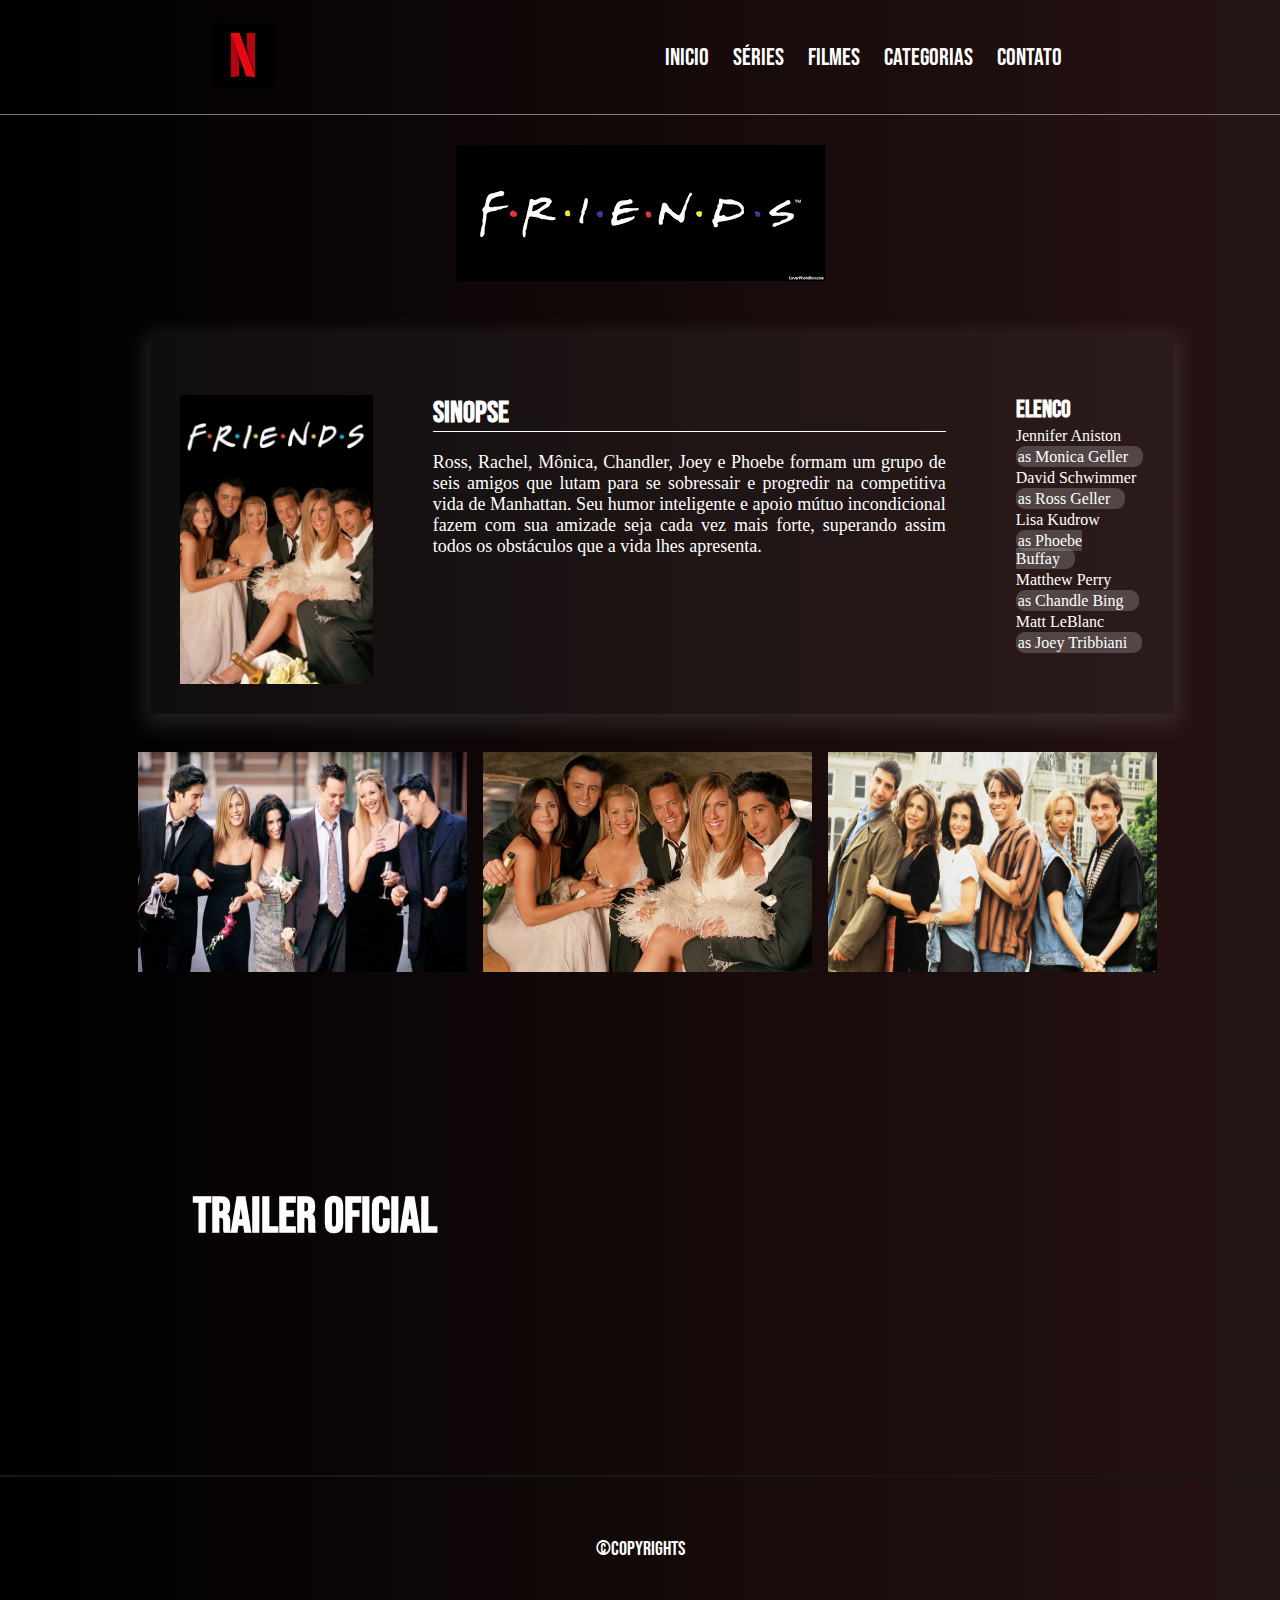
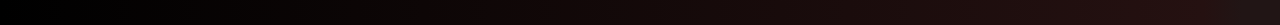
<file: HTML/series/friends.html>
<!DOCTYPE html>
<html lang="en">
<head>
    <meta charset="UTF-8">
    <meta http-equiv="X-UA-Compatible" content="IE=edge">
    <meta name="viewport" content="width=device-width, initial-scale=1.0">
    <title>Friends</title>
    <link rel="stylesheet" href="../../CSS/style.css">
</head>
<body>
    <header class="header">
        <a href="index.html"><img src="../../IMAGE/netflix.png" alt="" class="logo-image"></a>
        <nav class="menu">
            <a href="../../index.html" class="menu-item">Inicio</a>
            <a href="../../HTML/series/series.html" class="menu-item">Séries</a>
            <a href="../../HTML/filmes/filmes.html" class="menu-item">filmes</a>
            <a href="../../HTML/categorias.html" class="menu-item">Categorias</a>
            <a href="../../HTML/contato.html" class="menu-item">Contato</a>
        </nav>
    </header>
    <main>
        <section class="banner-bb">
            <img src="../../IMAGE/series/Friends/friends_banner.jpg" alt="Banner de Breaking Bad">
        </section>
        <section id="serie1">
            <div class="breaking-bad">
                <img src="../../IMAGE/series/Friends/friends_poster.jpg" alt="Poster da série Breaking Bad" id="img-breaking-bad">
                <div class="sinopse-bb">
                    <h1 class="pagina-series">Sinopse</h1>
                    <p id="bb-paragrafo">
                        Ross, Rachel, Mônica, Chandler, Joey e Phoebe formam um grupo de seis amigos que lutam para se sobressair e progredir na competitiva vida de Manhattan. Seu humor inteligente e apoio mútuo incondicional fazem com sua amizade seja cada vez mais forte, superando assim todos os obstáculos que a vida lhes apresenta.
                    </p>
                </div>
                <div class="elenco-bb">
                    <h2>Elenco</h2>
                    <ol>
                        <li>Jennifer Aniston</li>
                        <li><span>as Monica Geller</span></li>
                        <li>David Schwimmer</li>
                        <li><span>as Ross Geller</span></li>
                        <li>Lisa Kudrow</li>
                        <li><span>as Phoebe Buffay</span></li>
                        <li>Matthew Perry</li>
                        <li><span>as Chandle Bing</span></li>
                        <li>Matt LeBlanc</li>
                        <li><span>as Joey Tribbiani</span></li>
                    </ol>
                </div>
            </div>
        </section>
        <section class="imagens-bb">
            <img src="../../IMAGE/series/Friends/friends_img1.jpg" alt="" class="img-bb">
            <img src="../../IMAGE/series/Friends/friends_img2.jpg" alt="" class="img-bb">
            <img src="../../IMAGE/series/Friends/friends_img3.jpg" alt="" class="img-bb">
        </section>
        <section class="video">
            <h1 class="video-titulo">Trailer Oficial</h1>
            <iframe width="620" height="415" src="https://www.youtube.com/embed/IEEbUzffzrk" title="YouTube video player" frameborder="0" allow="accelerometer; autoplay; clipboard-write; encrypted-media; gyroscope; picture-in-picture" allowfullscreen></iframe>
        </section>
    </main>
    <footer>
        <p>&#169;copyrights</p>
    </footer>
</body>
</html>
</file>
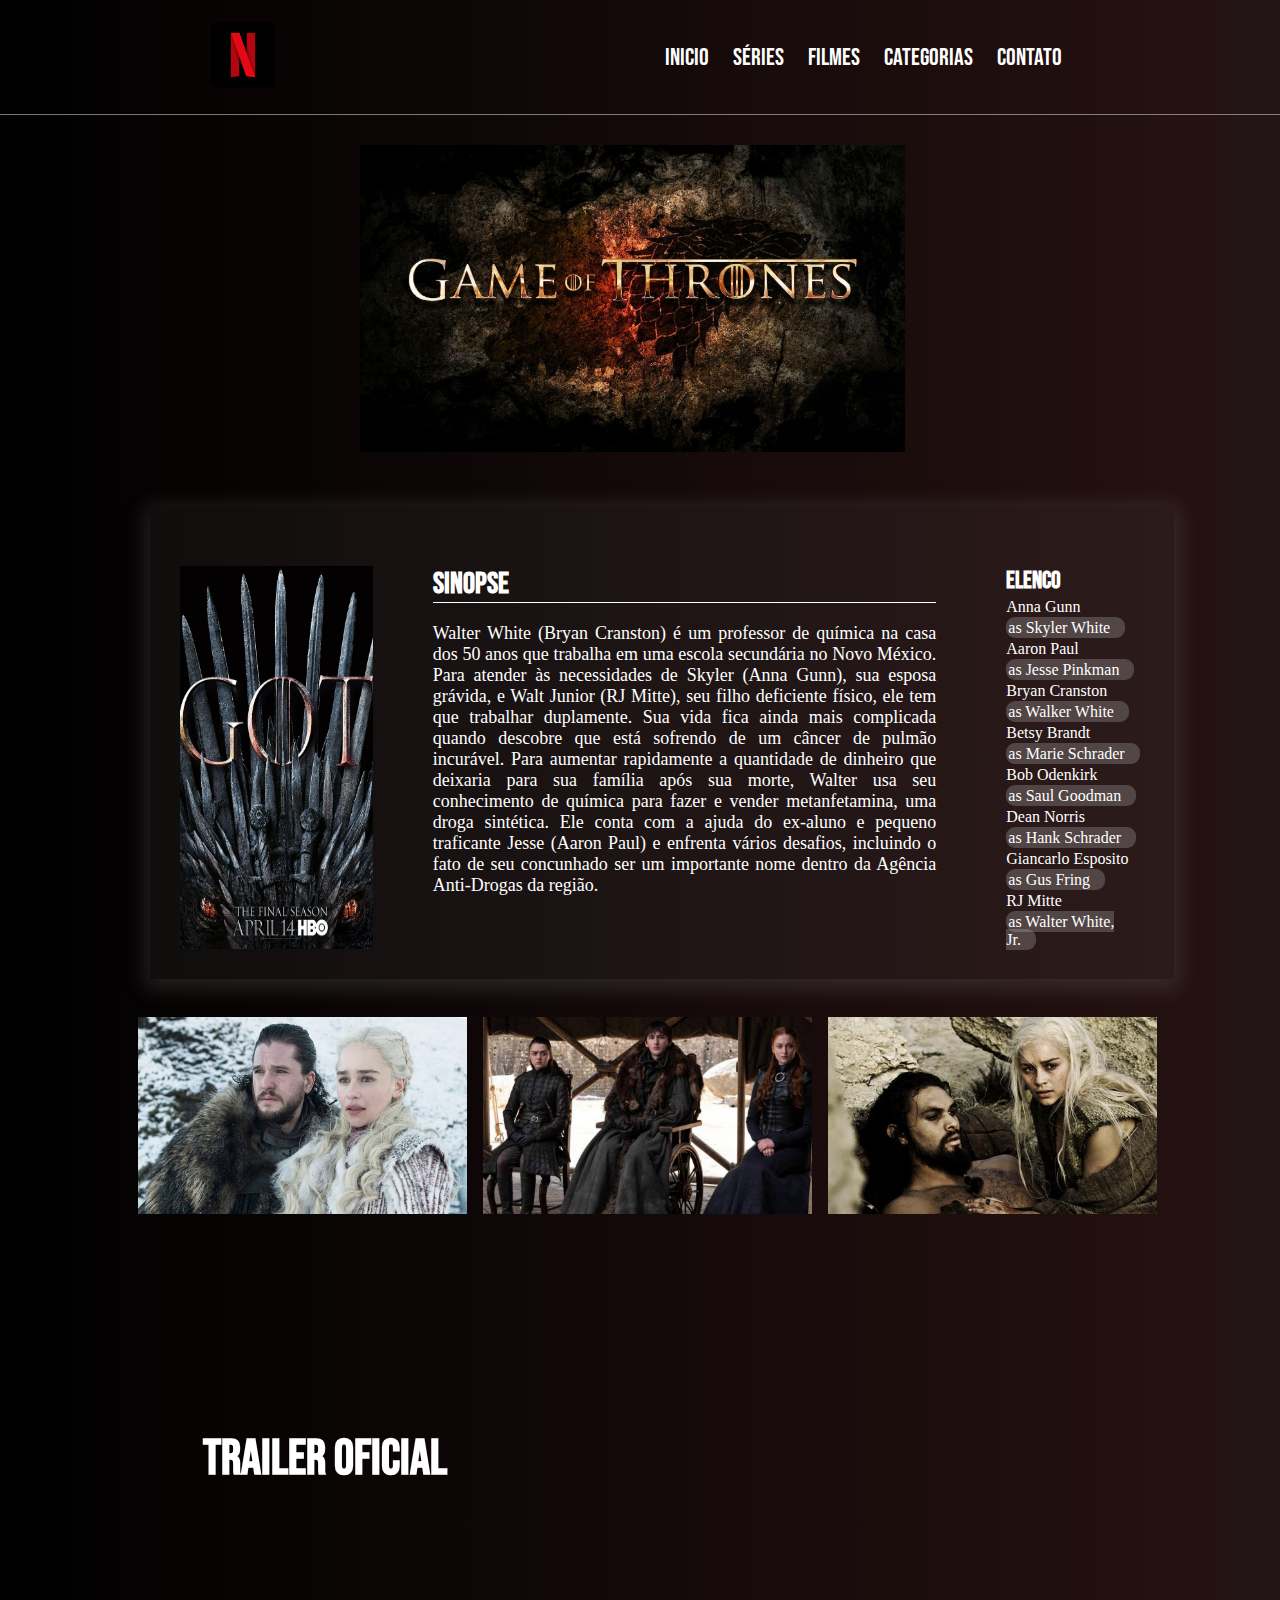
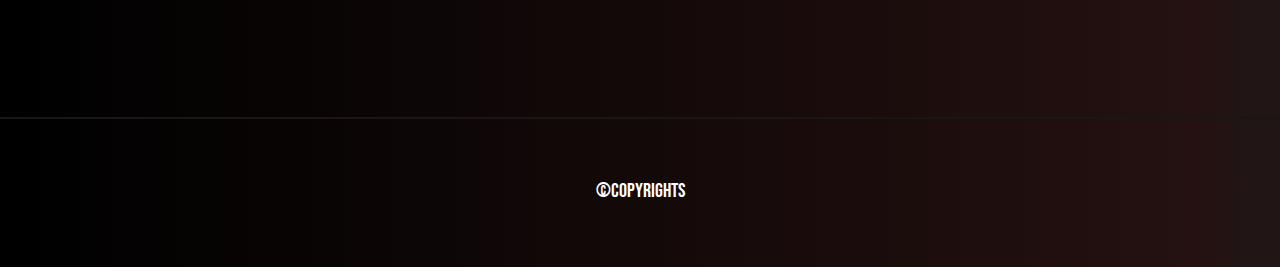
<file: HTML/series/got.html>
<!DOCTYPE html>
<html lang="en">
<head>
    <meta charset="UTF-8">
    <meta http-equiv="X-UA-Compatible" content="IE=edge">
    <meta name="viewport" content="width=device-width, initial-scale=1.0">
    <title>Game Of Thrones</title>
    <link rel="stylesheet" href="../../CSS/style.css">
</head>
<body>
    <header class="header">
        <a href="index.html"><img src="../../IMAGE/netflix.png" alt="" class="logo-image"></a>
        <nav class="menu">
            <a href="../../index.html" class="menu-item">Inicio</a>
            <a href="../../HTML/series/series.html" class="menu-item">Séries</a>
            <a href="../../HTML/filmes/filmes.html" class="menu-item">filmes</a>
            <a href="../../HTML/categorias.html" class="menu-item">Categorias</a>
            <a href="../../HTML/contato.html" class="menu-item">Contato</a>
        </nav>
    </header>
    <main>
        <section class="banner-got">
            <img src="../../IMAGE/series/Got/got_banner.jpg" alt="Banner de Breaking Bad" class="banner-got">
        </section>
        <section id="serie1">
            <div class="breaking-bad">
                <img src="../../IMAGE/series/Got/got_poster.jpg" alt="Poster da série GOT" id="img-breaking-bad">
                <div class="sinopse-bb">
                    <h1 class="pagina-series">Sinopse</h1>
                    <p id="bb-paragrafo">
                        Walter White (Bryan Cranston) é um professor de química na casa dos 50 anos que trabalha em uma escola secundária no Novo México. Para atender às necessidades de Skyler (Anna Gunn), sua esposa grávida, e Walt Junior (RJ Mitte), seu filho deficiente físico, ele tem que trabalhar duplamente. Sua vida fica ainda mais complicada quando descobre que está sofrendo de um câncer de pulmão incurável. Para aumentar rapidamente a quantidade de dinheiro que deixaria para sua família após sua morte, Walter usa seu conhecimento de química para fazer e vender metanfetamina, uma droga sintética. Ele conta com a ajuda do ex-aluno e pequeno traficante Jesse (Aaron Paul) e enfrenta vários desafios, incluindo o fato de seu concunhado ser um importante nome dentro da Agência Anti-Drogas da região.
                    </p>
                </div>
                <div class="elenco-bb">
                    <h2>Elenco</h2>
                    <ol>
                        <li>Anna Gunn</li>
                        <li><span>as Skyler White</span></li>
                        <li>Aaron Paul</li>
                        <li><span>as Jesse Pinkman</span></li>
                        <li>Bryan Cranston</li>
                        <li><span>as Walker White</span></li>
                        <li>Betsy Brandt</li>
                        <li><span>as Marie Schrader</span></li>
                        <li>Bob Odenkirk</li>
                        <li><span>as Saul Goodman</span></li>
                        <li>Dean Norris</li>
                        <li><span>as Hank Schrader</span></li>
                        <li>Giancarlo Esposito</li>
                        <li><span>as Gus Fring</span></li>
                        <li>RJ Mitte</li>
                        <li><span>as Walter White, Jr.</span></li>
                    </ol>
                </div>
            </div>
        </section>
        <section class="imagens-bb">
            <img src="../../IMAGE/series/Got/got_img1.jpg" alt="" class="img-bb">
            <img src="../../IMAGE/series/Got/got_img2.jpg" alt="" class="img-bb">
            <img src="../../IMAGE/series/Got/got_img3.jpg" alt="" class="img-bb">
        </section>
        <section class="video">
            <h1 class="video-titulo">Trailer Oficial</h1>
            <iframe width="600" height="415" src="https://www.youtube.com/embed/KPLWWIOCOOQ" title="YouTube video player" frameborder="0" allow="accelerometer; autoplay; clipboard-write; encrypted-media; gyroscope; picture-in-picture" allowfullscreen></iframe>
        </section>
    </main>
    <footer>
        <p>&#169;copyrights</p>
    </footer>
</body>
</html>
</file>
<file: CSS/style.css>
@import url('https://fonts.googleapis.com/css2?family=Bebas+Neue&display=swap');

* {
    margin: 0;
    padding: 0;
    box-sizing: border-box;
    text-decoration: none;
}


body {
    background: rgb(0,0,0);
    background: linear-gradient(90deg, rgba(0,0,0,1) 0%, rgba(37,17,17,1) 94%, rgba(33,21,21,1) 97%);
}

.logo-image {
    height: 70px;
    width: 70px;
}

.header {
    display: flex;
    flex-direction: row;
    align-items: center;
    justify-content: space-around;
    padding: 20px;
}

.menu-item {
    font-family: 'Bebas Neue', cursive;
    color: #fff;
    font-size: 24px;
    padding-left: 10px;
    padding-right: 10px;
    transition: 0.4s;
}

.menu-item:hover{
    padding: 5px;
    background-color: rgba(255, 255, 255, 0.322);
    
}

main {
    border-top: 1px solid rgba(233, 224, 224, 0.527);
}

h1 {
    font-family: 'Bebas Neue', cursive;
    color: #fff;
    font-size: 30px;
    padding-right: 30px;
}

section {
    padding-top: 30px;
}

.banner-inicial{
    width: 80%;
    text-align: center;
    margin: auto;
}

.filmes {
    margin: auto;
    width: 95%;
    height: 700px;
    padding-left: 70px;
    display: flex;
    flex-direction: row;
    align-items: center;
    justify-content: space-around;
}

.series {
    margin: auto;
    margin-top: 20px;
    width: 95%;
    height: 700px;
    padding-left: 70px;
    display: flex;
    flex-direction: row;
    align-items: center;
    justify-content: space-around;
}


.poster-img{
    width: 80%;
    height: 95%;
    transition: 0.4s;
}

.poster-img:hover{
    width: 85%;
    height: 100%;
}

.dados{
    width: 85%;
    margin: auto;
    margin-top: 80px;
    padding: 30px;
    box-shadow: 0px 5px 20px 5px rgba(167, 166, 166, 0.183);
}

.dados h1{
    font-size: 40px;
    text-align: center;
}

.informacoes-empresa{
    display: flex;
    color: #fff;
    width: 90%;
    margin-top: 20px;
}

.informacoes-empresa ul li{
    padding-top: 5px;
    list-style: none;
}

.informacoes-empresa h2{
    text-align: left;
    border-bottom: 1px solid #fff;
    padding-bottom: 5px;
}

.informacoes-empresa .infos-dados{
    width: 40%;
    margin-left: 100px;
    padding-right: 100px;
}

.informacoes-empresa .historia{
    width: 50%;
    text-align: justify;
    padding-left: 40px;
    padding-right: 100px;
}

.vantagens{
    width: 30%;
    padding-left: 30px;
}

.vantagens ul li{
    list-style: circle;
}

.informacoes-empresa .historia p{
    padding-top: 5px;
}

.video-iniciais{
    display: flex;
    padding-top: 100px;
    margin-left: 200px;
}

.video-iniciais h1{
    width: 30%;
    padding-top: 200px;
}



footer {
    margin-top: 50px;
    height: 150px;
    width: 100%;
    color: #fff;
    padding-top: 60px;
    font-size: 20px;
    text-align: center;
    font-family: 'Bebas Neue', cursive;
    border-top: 2px solid rgb(23, 23, 23);
    background-color: linear-gradient(90deg, rgba(0,0,0,1) 0%, rgba(37,17,17,1) 94%, rgba(33,21,21,1) 97%);
}

/*Página séries*/
.banner-bb{
    text-align: center;
}


.titulo-series{
    text-align: center;
    margin-top: 40px;
    margin-left: 100px;
    margin-right: 110px;
    padding: 5px;
    font-size: 40px;
    font-family: 'Bebas Neue', cursive;
    letter-spacing: 10px;
    box-shadow: 0px 5px 20px 5px rgba(167, 166, 166, 0.183);
}

.bottom-series{
    padding-left: 30px;
}

.pagina-series{
    text-align: left;
    font-size: 30px;
    border-bottom: 1px solid #fff;
}

#serie1{
    width: 80%;
    margin-left: 150px;
    margin-top: 50px;
    height: 30%;
    background-color: rgba(137, 137, 137, 0.091);
    box-shadow: 0px 5px 20px 5px rgba(167, 166, 166, 0.183);
}

.breaking-bad{
    display: flex;
    padding: 30px;
}

.titulo-bb{
    height: 25px;
    padding-left: 100px;
    font-family: 'Bebas Neue', cursive;
}

.sinopse-bb{
    width: 60%;
    color: #fff;
    padding-left: 60px;
    text-align: justify;
    font-size: 18px;
}

.elenco-bb{
    padding-left: 70px;
    color: #fff;
}

#bb-paragrafo{
    padding-top: 20px;
}

ol li{
    list-style: none;
    padding-top: 3px;
}

span{
    background-color: rgba(204, 204, 204, 0.251);
    border-radius: 9px;
    padding: 2px;
    padding-right: 15px;
}

h2{
    font-family: 'Bebas Neue', cursive;
}

#img-breaking-bad{
    width: 20%;
}

.imagens-bb{
    display: flex;
    margin-left: 130px;
}

.img-bb{
    width: 30%;
    padding: 8px;
    transition: 0.4s;
}

.img-bb:hover{
    width: 32%;
}

.video{
    text-align: center;
    display: flex;
    width: 80%;
    padding-top: 30px;
    margin: auto;
}

.video-titulo{
    font-size: 50px;
    margin: auto;
}

.banner-got{
    width: 75%;
    margin: auto;
    padding-left: 100px;
}

.banner-parasita{
    width: 80%;
    margin: auto;
    padding-left: 100px;
}

/*Categorias*/
.container-drama{
    display: flex;
    width: 85%;
    height: 100%;
    margin: auto;
}

.div-drama{
    text-align: center;
    margin: auto;
}

.div-drama .drama-img{
    width: 90%;
    padding: 10px;
    height:400px;
    transition: 0.5s;
}

.drama-img:hover{
    width: 100%;
    height: 420px;
}

.botao button{
    color: #fff;
    background-color: rgba(255, 0, 0, 0.817);
    padding: 12px;
    padding-left: 65px;
    padding-right: 70px;
    margin: 22px;
    border-radius: 5px;
    font-family: 'Bebas Neue', cursive;
    font-size: 20px;
    letter-spacing: 3px;
    border: none;
    transition: 0.2s;
}

button:hover{
    background-color: rgba(255, 255, 255, 0.904);
    color: rgba(255, 0, 0, 0.817); 
    border: 2px solid rgba(255, 0, 0, 0.817);
}

.container-ficcao{
    display: flex;
    width: 85%;
    height: 100%;
    margin: auto;
    padding-top: 30px;
}

.categoria-titulos{
    text-align: center;
    padding: 10px;
    font-size: 40px;
    margin-left: 130px;
    margin-right: 130px;
    margin-top: 30px;
    letter-spacing: 5px;
    box-shadow: 0px 5px 20px 5px rgba(167, 166, 166, 0.183);
}

.inicio-titulos{
    text-align: center;
    padding: 10px;
    font-size: 40px;
    margin-left: 100px;
    margin-right: 120px;
    margin-top: 30px;
    letter-spacing: 5px;
    box-shadow: 0px 5px 20px 5px rgba(167, 166, 166, 0.183);
}

/*contato*/
.contato-titulo{
    text-align: center;
    padding: 10px;
    font-size: 40px;
    margin-left: 445px;
    margin-right: 445px;
    margin-top: 30px;
    letter-spacing: 5px;
    box-shadow: 0px 5px 20px 5px rgba(167, 166, 166, 0.183);
}

form{
    color: #fff;
    width: 40%;
    margin: auto;
    margin-top: 25px;
    padding: 20px;
    box-shadow: 0px 5px 20px 5px rgba(167, 166, 166, 0.183);
}

form label, input{
    margin-bottom: 20px;
    font-family: 'Bebas Neue', cursive;
}

label{
    font-size: 18px;
}

input{
    width: 400px;
    margin-top: 5px;
    padding: 5px;
    border-radius: 5px;
    border: none;
    font-size: 15px;
}

textarea{
    width: 100%;
    border-radius: 5px;
    border: none;
    font-family: 'Bebas Neue', cursive;
    font-size: 15px;
    padding: 15px;
    letter-spacing: 1px;
}

textarea, input:focus{
    outline: none;
}

.submits{
    display: flex;
}

.submits input{
    margin: 10px;
    font-size: 16px;
    transition: 0.5s;
}

.submits input:hover{
    color: red;
    border: 1px solid red;
}

@media screen and (max-width:1100px) {

    .contato-titulo{
        display: flex;
        flex-direction: row;
        justify-content: center;
        padding: 10px;
        font-size: 40px;
        margin-left: 45px;
        margin-right: 45px;
        margin-top: 30px;
        letter-spacing: 5px;
        box-shadow: 0px 5px 20px 5px rgba(167, 166, 166, 0.183);
    }

    form input{
        width: 150px;
    }

    .video-iniciais{
        display: flex;
        padding-top: 100px;
        margin-left: 10px;
    }

    
    .video-iniciais h1{
        width: 30%;
        padding-top: 200px;
        padding-left: 20px;
    }

    .trailers{
        width: 300px;
        height: 300px;
    }

    .dados{
        width: 85%;
        margin: auto;
        margin-top: 80px;
        padding: 30px;
        box-shadow: 0px 5px 20px 5px rgba(167, 166, 166, 0.183);
    }
    
    .dados h1{
        font-size: 40px;
        text-align: center;
    }
    
    .informacoes-empresa{
        display: flex;
        color: #fff;
        width: 90%;
        margin-top: 20px;
    }
    
    .informacoes-empresa ul li{
        padding-top: 5px;
        list-style: none;
    }
    
    .informacoes-empresa h2{
        text-align: left;
        border-bottom: 1px solid #fff;
        padding-bottom: 5px;
    }
    
    .informacoes-empresa .infos-dados{
        width: 30%;
        margin-left: 80px;
        padding-right: 50px;
    }
    
    .informacoes-empresa .historia{
        width: 30%;
        text-align: justify;
        padding-left: 40px;
        padding-right: 50px;
    }
    
    .vantagens{
        width: 20%;
        padding-left: 30px;
    }

    .banner-inception{
        text-align: center;
        width: 50%;
    }

    #serie1{
        width: 80%;
        margin-left: 50px;
        margin-top: 50px;
        height: 30%;
        background-color: rgba(137, 137, 137, 0.091);
        box-shadow: 0px 5px 20px 5px rgba(167, 166, 166, 0.183);
    }

    .video-titulo{
        font-size: 30px;
        margin: auto;
    }

    .banner-bb{
        text-align: center;
        width: 60%;
        margin: auto;
    }

    .container-drama{
        display: flex;
        width: 85%;
        height: 100%;
    }

    .div-drama .drama-img{
        width: 60%;
        height:300px;
        transition: 0.5s;
    }

    .botao button{
        color: #fff;
        background-color: rgba(255, 0, 0, 0.817);
        padding: 12px;
        margin: 15px;
        border-radius: 5px;
        font-family: 'Bebas Neue', cursive;
        font-size: 20px;
        letter-spacing: 3px;
        border: none;
        transition: 0.2s;
    }
}

@media screen and (max-width: 900px) {

    .container-drama{
        display: flex;
        width: 85%;
        height: 100%;
    }

    .div-drama .drama-img{
        width: 60%;
        height:200px;
        transition: 0.5s;
    }

    .botao button{
        color: #fff;
        background-color: rgba(255, 0, 0, 0.817);
        padding: 5px;
        margin: 5px;
        border-radius: 5px;
        font-family: 'Bebas Neue', cursive;
        font-size: 20px;
        letter-spacing: 3px;
        border: none;
        transition: 0.2s;
    }

}
</file>
